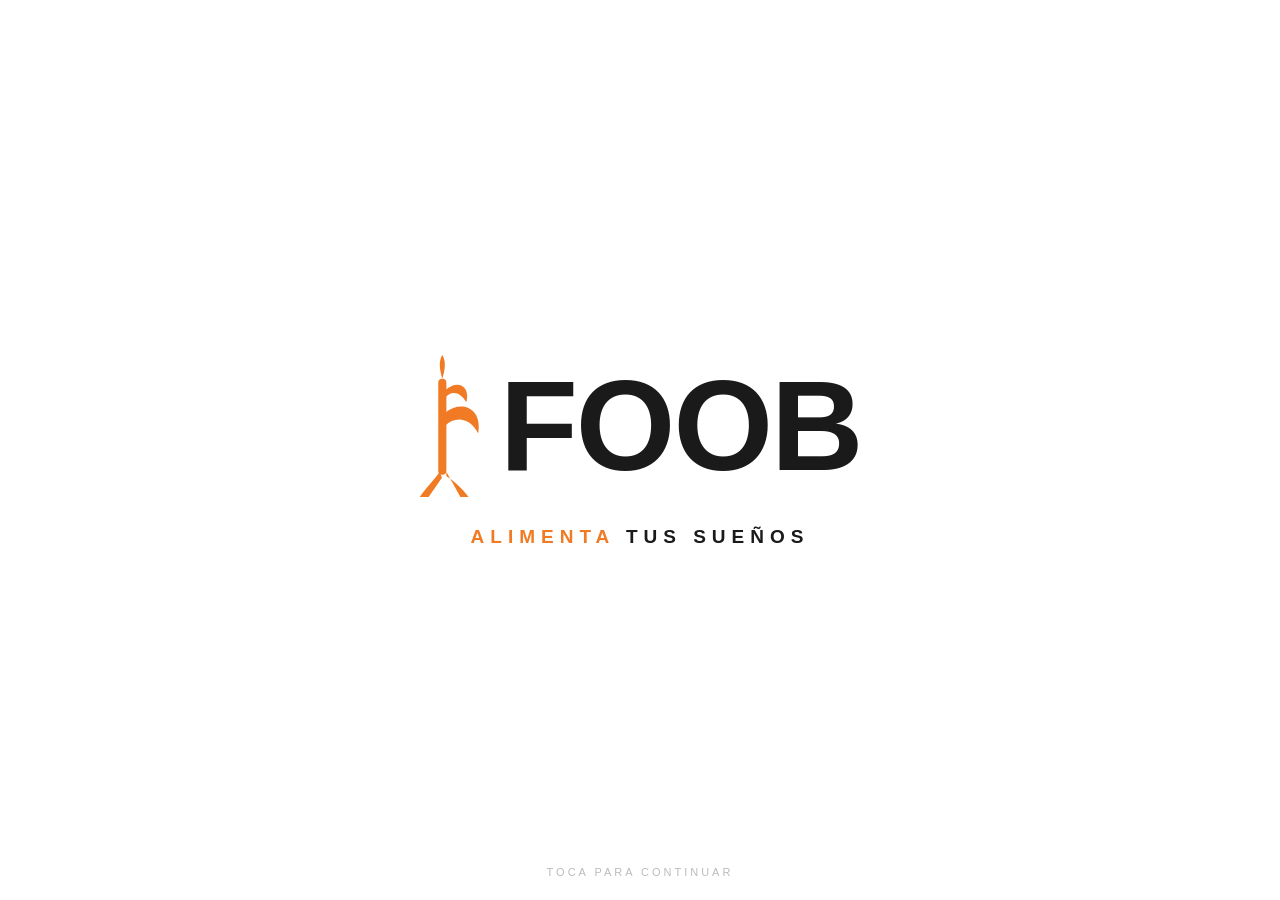
<file: index.html>
<!DOCTYPE html>
<html lang="es">
<head>
<meta charset="UTF-8"/>
<meta name="viewport" content="width=device-width,initial-scale=1"/>
<title>Fábrica de Arepas Boyacenses - Herramientas de Inocuidad</title>
<style>
*{margin:0;padding:0;box-sizing:border-box}
html,body{width:100%;height:100%;background:#06090e;font-family:sans-serif;overflow:hidden;display:flex;align-items:center;justify-content:center}

/* ── FOOB COVER ── */
#cover{position:fixed;inset:0;z-index:300;background:#fff;display:flex;flex-direction:column;align-items:center;justify-content:center;cursor:pointer;transition:opacity 0.9s}
#cover.hide{opacity:0;pointer-events:none}
#cover-inner{display:flex;flex-direction:column;align-items:center;gap:clamp(10px,3vh,26px);padding:0 24px}
#cover-logo-row{display:flex;flex-direction:row;align-items:center;justify-content:center;gap:clamp(4px,1.5vw,16px)}
#cover-plant{height:clamp(88px,24vw,148px);width:auto;flex-shrink:0}
#cover-foob{font-size:clamp(62px,20vw,128px);font-weight:900;color:#1a1a1a;font-family:Arial,Helvetica,sans-serif;letter-spacing:-2px;line-height:1}
#cover-tagline{font-size:clamp(12px,3.6vw,19px);font-weight:700;letter-spacing:clamp(2px,0.8vw,6px);font-family:Arial,Helvetica,sans-serif;text-transform:uppercase;text-align:center}
#cover-skip{position:absolute;bottom:22px;font-size:11px;color:#bbb;letter-spacing:3px;text-transform:uppercase;font-family:sans-serif;animation:coverBlink 2s ease infinite}
@keyframes coverBlink{0%,100%{opacity:0.4}50%{opacity:1}}

/* ── EL MARRANERO SPLASH ── */
#splash{position:fixed;inset:0;z-index:100;background:#06090e;display:flex;flex-direction:column;align-items:center;justify-content:center;transition:opacity 0.8s;padding:0 16px}
#splash.hide{opacity:0;pointer-events:none}
.pig{font-size:clamp(40px,12vw,64px);margin-bottom:8px;letter-spacing:8px}
.title{font-size:clamp(30px,9vw,58px);color:#fff;font-weight:900;letter-spacing:clamp(1px,1vw,4px);text-shadow:0 0 40px rgba(232,184,48,0.85);text-align:center}
.title b{color:#e8b830}
.sub{font-size:clamp(12px,3.5vw,15px);color:#f8c8a0;font-style:italic;margin-top:8px;text-align:center}
.tag{font-size:clamp(9px,2.5vw,12px);color:#3a8a6a;font-weight:700;letter-spacing:2px;margin-top:16px;text-transform:uppercase;text-align:center}
.bwrap{width:min(240px,72%);height:6px;background:rgba(255,255,255,0.1);border-radius:4px;margin-top:28px;overflow:hidden}
.bbar{height:100%;background:#c0392b;border-radius:4px;animation:lb 3s ease forwards}
@keyframes lb{from{width:0}to{width:100%}}
.hint{margin-top:16px;font-size:clamp(11px,3vw,13px);color:rgba(255,255,255,0.3);text-align:center}
@media(orientation:portrait){
  #splash{justify-content:space-evenly;padding:clamp(24px,6vh,50px) 16px}
  .pig{font-size:clamp(52px,15vw,80px);letter-spacing:14px;margin-bottom:0}
  .title{font-size:clamp(40px,13vw,66px)}
  .sub{font-size:clamp(14px,4vw,18px);margin-top:10px}
  .tag{font-size:clamp(10px,2.8vw,14px);margin-top:0;padding:0 10px;line-height:1.5}
  .bwrap{margin-top:0;width:min(280px,78%);height:8px}
  .hint{margin-top:0;font-size:clamp(12px,3.2vw,15px)}
}

/* ── MENÚ ── */
#menu{position:fixed;inset:0;z-index:90;display:none;flex-direction:column;align-items:center;justify-content:flex-start;background:radial-gradient(ellipse at center,#0e1a12,#06090e);overflow-y:auto;padding-top:16px}
#menu.show{display:flex}
.mh{text-align:center;margin-bottom:20px;padding-top:8px}
.ml{font-size:clamp(26px,8vw,44px);color:#fff;font-weight:900;text-shadow:0 0 30px rgba(232,184,48,0.65);letter-spacing:clamp(0px,0.5vw,0px)}
.ml b{color:#e8b830}
.ms{font-size:clamp(12px,3.5vw,14px);color:#f8c8a0;font-style:italic;margin-top:4px}
.mp{font-size:clamp(9px,2.5vw,11px);color:#3a8a6a;font-weight:700;letter-spacing:2px;margin-top:6px;text-transform:uppercase}
.cards{display:flex;flex-direction:column;gap:10px;max-width:580px;width:95%;padding-bottom:20px}
.card{display:flex;align-items:center;gap:14px;padding:13px 16px;border-radius:12px;border:1.5px solid;cursor:pointer;position:relative;overflow:hidden;transition:transform 0.15s,box-shadow 0.2s}
.card:hover{transform:translateY(-2px)}
.g1{background:rgba(39,174,96,0.08);border-color:#27ae60}
.g2{background:rgba(230,126,34,0.08);border-color:#e67e22}
.g3{background:rgba(52,152,219,0.08);border-color:#3498db}
.g4{background:rgba(231,76,60,0.08);border-color:#e74c3c}
.off{background:rgba(255,255,255,0.02);border-color:rgba(255,255,255,0.1);cursor:default}
.g1:hover{background:rgba(39,174,96,0.2);box-shadow:0 0 22px rgba(39,174,96,0.3)}
.g2:hover{background:rgba(230,126,34,0.2);box-shadow:0 0 22px rgba(230,126,34,0.3)}
.g3:hover{background:rgba(52,152,219,0.2);box-shadow:0 0 22px rgba(52,152,219,0.3)}
.g4:hover{background:rgba(231,76,60,0.2);box-shadow:0 0 22px rgba(231,76,60,0.3)}
.ic{width:50px;height:50px;border-radius:10px;display:flex;align-items:center;justify-content:center;font-size:24px;flex-shrink:0}
.g1 .ic{background:rgba(39,174,96,0.25)}.g2 .ic{background:rgba(230,126,34,0.25)}
.g3 .ic{background:rgba(52,152,219,0.25)}.g4 .ic{background:rgba(231,76,60,0.25)}
.off .ic{background:rgba(255,255,255,0.05)}
.ci{flex:1}
.ct{font-size:16px;color:#fff;font-weight:800}
.cd{font-size:12px;color:#7f8c8d;margin-top:3px}
.cm{font-size:11px;font-weight:700;margin-top:4px}
.g1 .cm{color:#27ae60}.g2 .cm{color:#e67e22}.g3 .cm{color:#3498db}.g4 .cm{color:#e74c3c}.off .cm{color:#4a5a6a}
.bge{position:absolute;top:10px;right:12px;font-size:10px;font-weight:700;padding:3px 8px;border-radius:20px}
.g1 .bge{background:#27ae60;color:#fff}.g2 .bge{background:#e67e22;color:#fff}
.g3 .bge{background:#3498db;color:#fff}.g4 .bge{background:#e74c3c;color:#fff}
.off .bge{background:rgba(127,140,141,0.3);color:#7f8c8d}
.cb{padding:8px 15px;border-radius:8px;font-size:13px;font-weight:800;border:none;cursor:pointer;flex-shrink:0}
.g1 .cb{background:#27ae60;color:#fff}.g2 .cb{background:#e67e22;color:#fff}
.g3 .cb{background:#3498db;color:#fff}.g4 .cb{background:#e74c3c;color:#fff}
.mf{margin-top:16px;margin-bottom:8px;font-size:11px;color:rgba(255,255,255,0.15);letter-spacing:1px;text-transform:uppercase}
#ov{position:fixed;inset:0;z-index:200;background:#06090e;display:none;flex-direction:column}
#ov.show{display:flex}
#tb{height:36px;background:rgba(0,0,0,0.88);border-bottom:1px solid rgba(255,255,255,0.08);display:flex;align-items:center;padding:0 14px;gap:12px;flex-shrink:0}
#bb{background:none;border:1px solid rgba(255,255,255,0.2);color:rgba(255,255,255,0.7);padding:4px 12px;border-radius:6px;cursor:pointer;font-size:12px;font-weight:700}
#bb:hover{background:rgba(255,255,255,0.1);color:#fff}
#gn{font-size:13px;color:rgba(255,255,255,0.45)}
#dot{width:8px;height:8px;border-radius:50%;background:#2ecc71;box-shadow:0 0 8px #2ecc71;animation:bk 1.5s ease infinite}
@keyframes bk{0%,100%{opacity:1}50%{opacity:0.3}}
#fw{flex:1;display:flex;align-items:center;justify-content:center;overflow:hidden;background:#06090e}
#fr{border:none;width:100%;height:100%}
#log{position:fixed;bottom:0;left:0;right:0;z-index:9999;background:rgba(0,0,0,0.92);color:#0f0;font:11px monospace;padding:6px 10px;max-height:80px;overflow-y:auto;display:none}
</style>
</head>
<body>
<div id="cover">
  <div id="cover-inner">
    <div id="cover-logo-row">
      <!-- FOOB plant SVG — plant sprout icon matching brand -->
      <svg id="cover-plant" viewBox="0 0 88 200" xmlns="http://www.w3.org/2000/svg">
        <!-- Main vertical stem -->
        <rect x="26" y="36" width="11" height="130" rx="5.5" fill="#f07b24"/>
        <!-- Top pointed bud -->
        <path d="M31.5,36 C28,24 26,13 31.5,4 C37,13 35,24 31.5,36Z" fill="#f07b24"/>
        <!-- Small upper leaf/bud to the right -->
        <path d="M35,52 C52,36 70,46 64,68 C56,54 44,51 35,62Z" fill="#f07b24"/>
        <!-- Main large right leaf -->
        <path d="M35,82 C60,63 86,78 80,110 C70,90 50,85 35,100Z" fill="#f07b24"/>
        <!-- Left root leg -->
        <path d="M28,162 C20,174 10,183 1,196 L13,196 L31,170Z" fill="#f07b24"/>
        <!-- Right root leg -->
        <path d="M37,162 L56,196 L67,196 C58,184 47,174 37,168Z" fill="#f07b24"/>
      </svg>
      <div id="cover-foob">FOOB</div>
    </div>
    <div id="cover-tagline">
      <span style="color:#f07b24">ALIMENTA</span>&nbsp;<span style="color:#1a1a1a">TUS SUE&#xD1;OS</span>
    </div>
  </div>
  <div id="cover-skip">Toca para continuar</div>
</div>

<div id="splash">
  <div class="pig">
    <!-- Arepa boyacense izquierda -->
    <svg width="78" height="78" viewBox="0 0 64 64" style="display:inline-block;margin:0 12px;filter:drop-shadow(0 4px 12px rgba(232,184,48,0.45))">
      <circle cx="32" cy="32" r="30" fill="#9a6208"/>
      <circle cx="32" cy="32" r="27" fill="#d4970e"/>
      <circle cx="32" cy="32" r="23" fill="#e8b830"/>
      <circle cx="32" cy="32" r="18" fill="#f0cc50"/>
      <ellipse cx="24" cy="21" rx="10" ry="7" fill="#faeaa0" opacity="0.62"/>
      <circle cx="38" cy="38" r="2.8" fill="#b8880a" opacity="0.50"/>
      <circle cx="25" cy="41" r="2.2" fill="#b8880a" opacity="0.42"/>
      <circle cx="41" cy="25" r="2.0" fill="#b8880a" opacity="0.42"/>
      <circle cx="34" cy="46" r="1.6" fill="#9a6208" opacity="0.38"/>
      <circle cx="20" cy="35" r="1.5" fill="#b8880a" opacity="0.35"/>
    </svg>
    <!-- Arepa boyacense derecha -->
    <svg width="78" height="78" viewBox="0 0 64 64" style="display:inline-block;margin:0 12px;filter:drop-shadow(0 4px 12px rgba(232,184,48,0.45))">
      <circle cx="32" cy="32" r="30" fill="#9a6208"/>
      <circle cx="32" cy="32" r="27" fill="#d4970e"/>
      <circle cx="32" cy="32" r="23" fill="#e8b830"/>
      <circle cx="32" cy="32" r="18" fill="#f0cc50"/>
      <ellipse cx="24" cy="21" rx="10" ry="7" fill="#faeaa0" opacity="0.62"/>
      <circle cx="38" cy="38" r="2.8" fill="#b8880a" opacity="0.50"/>
      <circle cx="25" cy="41" r="2.2" fill="#b8880a" opacity="0.42"/>
      <circle cx="41" cy="25" r="2.0" fill="#b8880a" opacity="0.42"/>
      <circle cx="34" cy="46" r="1.6" fill="#9a6208" opacity="0.38"/>
      <circle cx="20" cy="35" r="1.5" fill="#b8880a" opacity="0.35"/>
    </svg>
  </div>
  <div class="title">FÁBRICA DE <b>AREPAS BOYACENSES</b></div>
  <div class="sub">Productora de Masa para Arepas Boyacenses</div>
  <div class="tag">Herramientas Interactivas de Inocuidad Alimentaria</div>
  <div class="bwrap"><div class="bbar"></div></div>
  <div class="hint">Haz clic o pulsa cualquier tecla para continuar</div>
</div>
<div id="menu">
  <div class="mh">
    <div class="ml">FÁBRICA DE <b>AREPAS BOYACENSES</b></div>
    <div class="ms">Productora de Masa para Arepas Boyacenses</div>
    <div class="mp">Selecciona un modulo de aprendizaje</div>
  </div>
  <div class="cards">
    <div class="card g1" id="c1">
      <div class="ic">&#x1F50D;</div>
      <div class="ci">
        <div class="ct">Modulo 1 - Inspector Sanitario 2D</div>
        <div class="cd">Identifica y clasifica los peligros biologicos, fisicos y quimicos</div>
        <div class="cm">12 peligros &middot; 90 segundos &middot; 3 categorias</div>
      </div>
      <button class="cb">JUGAR</button>
      <span class="bge">DISPONIBLE</span>
    </div>
    <div class="card g2" id="c2">
      <div class="ic">&#x1F32D;</div>
      <div class="ci">
        <div class="ct">Modulo 2 - Ruta del Chorizo</div>
        <div class="cd">Recorre las 12 etapas y aplica las BPM para evitar una ETA</div>
        <div class="cm">12 etapas &middot; 120s &middot; Flujo completo &middot; &#xA1;Cuidado con la bacteria!</div>
      </div>
      <button class="cb">JUGAR</button>
      <span class="bge">DISPONIBLE</span>
    </div>
    <div class="card g3" id="c3">
      <div class="ic">&#x1F9D1;&#x200D;&#x1F373;</div>
      <div class="ci">
        <div class="ct">Modulo 3 - Listos para Producir: Equipate Bien!</div>
        <div class="cd">Viste al manipulador con el EPP correcto arrastrando cada elemento</div>
        <div class="cm">7 elementos EPP &middot; 50 segundos &middot; Drag &amp; Drop</div>
      </div>
      <button class="cb">JUGAR</button>
      <span class="bge">DISPONIBLE</span>
    </div>
    <div class="card g4" id="c4">
      <div class="ic">&#x1F575;&#xFE0F;</div>
      <div class="ci">
        <div class="ct">Modulo 4 - Caza de Malos Habitos</div>
        <div class="cd">Encuentra las 20 malas practicas escondidas en la escena de la planta</div>
        <div class="cm">20 malas practicas &middot; 60 segundos &middot; Haz clic para identificar</div>
      </div>
      <button class="cb">JUGAR</button>
      <span class="bge">DISPONIBLE</span>
    </div>
    <div class="card g1" id="c5">
      <div class="ic">&#x1F590;&#xFE0F;</div>
      <div class="ci">
        <div class="ct">Modulo 5 - Manos Seguras: El Reto del Lavado Perfecto</div>
        <div class="cd">Ordena correctamente los pasos de lavado y desinfeccion de manos</div>
        <div class="cm">11 pasos limpieza &middot; 8 pasos desinfeccion &middot; 3 minutos &middot; Drag &amp; Drop</div>
      </div>
      <button class="cb">JUGAR</button>
      <span class="bge">DISPONIBLE</span>
    </div>
  </div>
  <div class="mf">El Marranero &middot; Inocuidad Alimentaria &middot; v3.0</div>
</div>
<div id="ov">
  <div id="tb">
    <button id="bb">&#x2190; Volver al Menu</button>
    <div id="dot"></div>
    <span id="gn">Cargando...</span>
  </div>
  <div id="fw">
    <iframe id="fr" sandbox="allow-scripts allow-same-origin"></iframe>
  </div>
</div>
<div id="log"></div>
<script>
var logEl=document.getElementById("log");
function lg(m,c){var d=document.createElement("div");d.style.color=c||"#0f0";d.textContent="["+new Date().toISOString().substr(14,5)+"] "+m;logEl.appendChild(d);logEl.scrollTop=logEl.scrollHeight;console.log(m);}
var covEl=document.getElementById("cover");
var splEl=document.getElementById("splash");
var menEl=document.getElementById("menu");
var ovEl=document.getElementById("ov");
var frEl=document.getElementById("fr");
var gnEl=document.getElementById("gn");
lg("Refs OK");

var G1B64="[base64]/[base64]/[base64]/[base64]/[base64]/ICcjZjFjNDBmJyA6ICcjMmE3YTVhJzsKICBjdHguZm9udCA9IG5lYXJieUhhemFyZCA/[base64]/[base64]/[base64]/[base64]/[base64]/[base64]/J3JnYmEoNTgsMTAsMTAsMC44OCknOidyZ2JhKDcsNyw3LDAuODUpJzsKICAgICAgY3R4LmZpbGwoKTsKICAgICAgY3R4LmZpbGxTdHlsZT0gd2FzSWQ/[base64]/[base64]";
var G2B64="[base64]/[base64]/[base64]/UXXDqSBwcsOhY3RpY2EgZGVsIHBlcnNvbmFsIGVzIGZ1bmRhbWVudGFsIGVuIGVzdGEgZXRhcGE/[base64]/[base64]/JywgY29sb3I6JyMyN2FlNjAnLCBkYXJrOicjMWE3YTQyJywKICAgIHJpZXNnbzonQ3JlY2ltaWVudG8gbWljcm9iaWFubycsCiAgICBwcmVndW50YXM6WwogICAgICB7CiAgICAgICAgdGV4dG86J8K/UXXDqSBjYXJhY3RlcsOtc3RpY2EgZGViZW4gdGVuZXIgbGFzIGVzcGVjaWFzIHV0aWxpemFkYXM/[base64]/[base64]/[base64]/UG9yIHF1w6kgZXMgaW1wb3J0YW50ZSBlbGltaW5hciBlbCBhaXJlIGFsIGVtYnV0aXI/[base64]/[base64]/[base64]/RW4gcXXDqSBjb25kaWNpb25lcyBkZWJlIHJlYWxpemFyc2UgZWwgcmVwb3NvIG8gbWFkdXJhY2nDs24/[base64]/[base64]/UXXDqSBjb25kaWNpw7NuIGRlYmUgZXZpdGFyc2UgZHVyYW50ZSBlbCBlbmZyaWFtaWVudG8/[base64]/UXXDqSBpbmZvcm1hY2nDs24gbcOtbmltYSBkZWJlIGluY2x1aXIgZWwgcm90dWxhZG8gZGVsIGVtcGFxdWU/[base64]/[base64]/[base64]/CfmponLCBjb2xvcjonI2MwMzkyYicsIGRhcms6JyM3YjI0MWMnLAogICAgcmllc2dvOidEZXRlcmlvcm8geSBjb250YW1pbmFjacOzbicsCiAgICBwcmVndW50YXM6WwogICAgICB7CiAgICAgICAgdGV4dG86J8K/[base64]/[base64]/[base64]/Nzo1LCAwLCBNYXRoLlBJKjIpOwogICAgY3R4LmZpbGxTdHlsZSA9IGRvbmU/[base64]/[base64]/[base64]/[base64]/[base64]/[base64]/JyMyZWNjNzFiYic6aXNTZWw/[base64]/[base64]/CflKonLCfimpnvuI8nLCfwn4y/Jywn8J+MrScsJ/CfqqInLCfij7HvuI8nLCfwn4yh77iPJywn8J+TpicsJ/[base64]/[base64]/[base64]/[base64]";
lg("B64: G1="+Math.round(G1B64.length/1024)+"kb G2="+Math.round(G2B64.length/1024)+"kb","#ff0");
function dec(b64){try{var bin=atob(b64);var bytes=new Uint8Array(bin.length);for(var i=0;i<bin.length;i++) bytes[i]=bin.charCodeAt(i);return new TextDecoder("utf-8").decode(bytes);}catch(e){lg("dec ERR:"+e.message,"#f00");return null;}}
var g1html=null,g2html=null;
try{g1html=dec(G1B64);lg("G1 OK "+g1html.length,"#0f0");}catch(e){lg("G1 ERR:"+e.message,"#f00");}
try{g2html=dec(G2B64);lg("G2 OK "+g2html.length,"#0f0");}catch(e){lg("G2 ERR:"+e.message,"#f00");}
var done=false,splashStarted=false;
function showMenu(){if(done)return;done=true;splEl.classList.add("hide");setTimeout(function(){splEl.style.display="none";menEl.classList.add("show");lg("Menu OK","#0ff");},800);}
function showSplash(){if(splashStarted)return;splashStarted=true;covEl.classList.add("hide");setTimeout(function(){covEl.style.display="none";},900);setTimeout(showMenu,4200);splEl.addEventListener("click",showMenu);}
var coverTimer=setTimeout(showSplash,2800);
covEl.addEventListener("click",function(){clearTimeout(coverTimer);showSplash();});
document.addEventListener("keydown",function(e){if(!splashStarted){clearTimeout(coverTimer);showSplash();}else if(!done){showMenu();}if(e.key==="Escape")exitGame();});
function launch(html,label){
  if(!html){lg("ERR html null","#f00");alert("Error cargando juego");return;}
  try{
    var blob=new Blob([html],{type:"text/html;charset=utf-8"});
    var url=URL.createObjectURL(blob);
    if(frEl._url){URL.revokeObjectURL(frEl._url);}
    frEl._url=url;
    gnEl.textContent=label;
    frEl.src=url;
    menEl.classList.remove("show");
    ovEl.classList.add("show");
    lg("Launched: "+label,"#0f0");
  }catch(e){lg("launch ERR:"+e.message,"#f00");alert("Error: "+e.message);}
}
function launchFile(path,label){
  if(frEl._url){URL.revokeObjectURL(frEl._url);frEl._url=null;}
  gnEl.textContent=label;
  frEl.src=path;
  menEl.classList.remove("show");
  ovEl.classList.add("show");
  lg("Launched: "+label,"#0f0");
}
frEl.addEventListener("load",function(){lg("iframe LOAD","#0ff");});
function exitGame(){
  ovEl.classList.remove("show");
  frEl.src="about:blank";
  if(frEl._url){URL.revokeObjectURL(frEl._url);frEl._url=null;}
  menEl.classList.add("show");
  lg("exitGame");
}
document.getElementById("c1").addEventListener("click",function(){launch(g1html,"Modulo 1 - Inspector Sanitario 2D");});
document.getElementById("c2").addEventListener("click",function(){launch(g2html,"Modulo 2 - Ruta del Chorizo");});
document.getElementById("c3").addEventListener("click",function(){launchFile("juego3.html","Modulo 3 - Listos para Producir");});
document.getElementById("c4").addEventListener("click",function(){launchFile("juego4.html","Modulo 4 - Caza de Malos Habitos");});
document.getElementById("c5").addEventListener("click",function(){launchFile("juego5.html","Modulo 5 - Manos Seguras");});
document.getElementById("bb").addEventListener("click",exitGame);
lg("Script listo","#0f0");
</script>
</body>
</html>
</file>
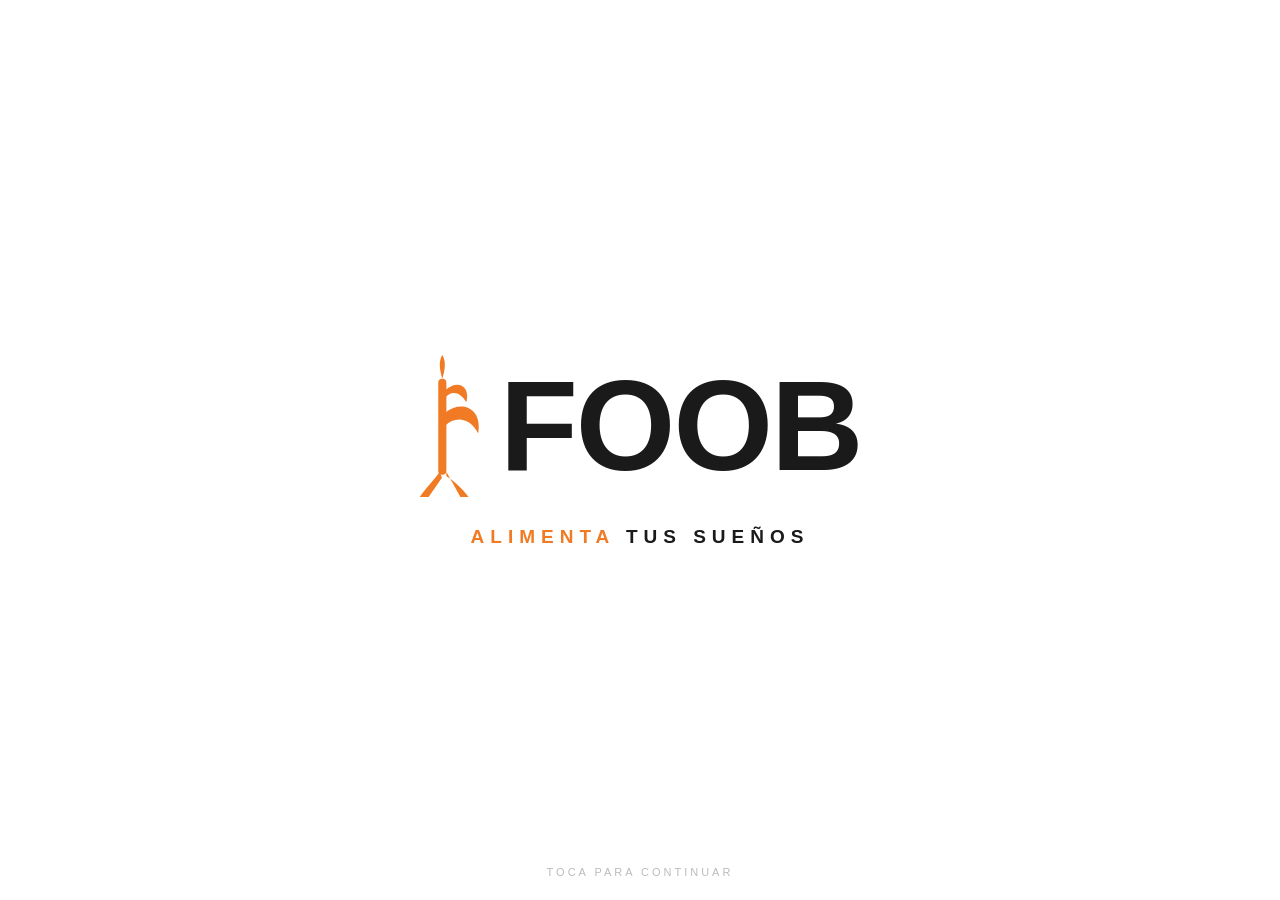
<file: Fabrica de arepas.html>
<!DOCTYPE html>
<html lang="es">
<head>
<meta charset="UTF-8"/>
<meta name="viewport" content="width=device-width,initial-scale=1"/>
<title>Fábrica de Arepas Boyacenses - Herramientas de Inocuidad</title>
<style>
*{margin:0;padding:0;box-sizing:border-box}
html,body{width:100%;height:100%;background:#06090e;font-family:sans-serif;overflow:hidden;display:flex;align-items:center;justify-content:center}

/* ── FOOB COVER ── */
#cover{position:fixed;inset:0;z-index:300;background:#fff;display:flex;flex-direction:column;align-items:center;justify-content:center;cursor:pointer;transition:opacity 0.9s}
#cover.hide{opacity:0;pointer-events:none}
#cover-inner{display:flex;flex-direction:column;align-items:center;gap:clamp(10px,3vh,26px);padding:0 24px}
#cover-logo-row{display:flex;flex-direction:row;align-items:center;justify-content:center;gap:clamp(4px,1.5vw,16px)}
#cover-plant{height:clamp(88px,24vw,148px);width:auto;flex-shrink:0}
#cover-foob{font-size:clamp(62px,20vw,128px);font-weight:900;color:#1a1a1a;font-family:Arial,Helvetica,sans-serif;letter-spacing:-2px;line-height:1}
#cover-tagline{font-size:clamp(12px,3.6vw,19px);font-weight:700;letter-spacing:clamp(2px,0.8vw,6px);font-family:Arial,Helvetica,sans-serif;text-transform:uppercase;text-align:center}
#cover-skip{position:absolute;bottom:22px;font-size:11px;color:#bbb;letter-spacing:3px;text-transform:uppercase;font-family:sans-serif;animation:coverBlink 2s ease infinite}
@keyframes coverBlink{0%,100%{opacity:0.4}50%{opacity:1}}

/* ── EL MARRANERO SPLASH ── */
#splash{position:fixed;inset:0;z-index:100;background:#06090e;display:flex;flex-direction:column;align-items:center;justify-content:center;transition:opacity 0.8s;padding:0 16px}
#splash.hide{opacity:0;pointer-events:none}
.pig{font-size:clamp(40px,12vw,64px);margin-bottom:8px;letter-spacing:8px}
.title{font-size:clamp(30px,9vw,58px);color:#fff;font-weight:900;letter-spacing:clamp(1px,1vw,4px);text-shadow:0 0 40px rgba(232,184,48,0.85);text-align:center}
.title b{color:#e8b830}
.sub{font-size:clamp(12px,3.5vw,15px);color:#f8c8a0;font-style:italic;margin-top:8px;text-align:center}
.tag{font-size:clamp(9px,2.5vw,12px);color:#3a8a6a;font-weight:700;letter-spacing:2px;margin-top:16px;text-transform:uppercase;text-align:center}
.bwrap{width:min(240px,72%);height:6px;background:rgba(255,255,255,0.1);border-radius:4px;margin-top:28px;overflow:hidden}
.bbar{height:100%;background:#c0392b;border-radius:4px;animation:lb 3s ease forwards}
@keyframes lb{from{width:0}to{width:100%}}
.hint{margin-top:16px;font-size:clamp(11px,3vw,13px);color:rgba(255,255,255,0.3);text-align:center}
@media(orientation:portrait){
  #splash{justify-content:space-evenly;padding:clamp(24px,6vh,50px) 16px}
  .pig{font-size:clamp(52px,15vw,80px);letter-spacing:14px;margin-bottom:0}
  .title{font-size:clamp(40px,13vw,66px)}
  .sub{font-size:clamp(14px,4vw,18px);margin-top:10px}
  .tag{font-size:clamp(10px,2.8vw,14px);margin-top:0;padding:0 10px;line-height:1.5}
  .bwrap{margin-top:0;width:min(280px,78%);height:8px}
  .hint{margin-top:0;font-size:clamp(12px,3.2vw,15px)}
}

/* ── MENÚ ── */
#menu{position:fixed;inset:0;z-index:90;display:none;flex-direction:column;align-items:center;justify-content:flex-start;background:radial-gradient(ellipse at center,#0e1a12,#06090e);overflow-y:auto;padding-top:16px}
#menu.show{display:flex}
.mh{text-align:center;margin-bottom:20px;padding-top:8px}
.ml{font-size:clamp(26px,8vw,44px);color:#fff;font-weight:900;text-shadow:0 0 30px rgba(232,184,48,0.65);letter-spacing:clamp(0px,0.5vw,0px)}
.ml b{color:#e8b830}
.ms{font-size:clamp(12px,3.5vw,14px);color:#f8c8a0;font-style:italic;margin-top:4px}
.mp{font-size:clamp(9px,2.5vw,11px);color:#3a8a6a;font-weight:700;letter-spacing:2px;margin-top:6px;text-transform:uppercase}
.cards{display:flex;flex-direction:column;gap:10px;max-width:580px;width:95%;padding-bottom:20px}
.card{display:flex;align-items:center;gap:14px;padding:13px 16px;border-radius:12px;border:1.5px solid;cursor:pointer;position:relative;overflow:hidden;transition:transform 0.15s,box-shadow 0.2s}
.card:hover{transform:translateY(-2px)}
.g1{background:rgba(39,174,96,0.08);border-color:#27ae60}
.g2{background:rgba(230,126,34,0.08);border-color:#e67e22}
.g3{background:rgba(52,152,219,0.08);border-color:#3498db}
.g4{background:rgba(231,76,60,0.08);border-color:#e74c3c}
.off{background:rgba(255,255,255,0.02);border-color:rgba(255,255,255,0.1);cursor:default}
.g1:hover{background:rgba(39,174,96,0.2);box-shadow:0 0 22px rgba(39,174,96,0.3)}
.g2:hover{background:rgba(230,126,34,0.2);box-shadow:0 0 22px rgba(230,126,34,0.3)}
.g3:hover{background:rgba(52,152,219,0.2);box-shadow:0 0 22px rgba(52,152,219,0.3)}
.g4:hover{background:rgba(231,76,60,0.2);box-shadow:0 0 22px rgba(231,76,60,0.3)}
.ic{width:50px;height:50px;border-radius:10px;display:flex;align-items:center;justify-content:center;font-size:24px;flex-shrink:0}
.g1 .ic{background:rgba(39,174,96,0.25)}.g2 .ic{background:rgba(230,126,34,0.25)}
.g3 .ic{background:rgba(52,152,219,0.25)}.g4 .ic{background:rgba(231,76,60,0.25)}
.off .ic{background:rgba(255,255,255,0.05)}
.ci{flex:1}
.ct{font-size:16px;color:#fff;font-weight:800}
.cd{font-size:12px;color:#7f8c8d;margin-top:3px}
.cm{font-size:11px;font-weight:700;margin-top:4px}
.g1 .cm{color:#27ae60}.g2 .cm{color:#e67e22}.g3 .cm{color:#3498db}.g4 .cm{color:#e74c3c}.off .cm{color:#4a5a6a}
.bge{position:absolute;top:10px;right:12px;font-size:10px;font-weight:700;padding:3px 8px;border-radius:20px}
.g1 .bge{background:#27ae60;color:#fff}.g2 .bge{background:#e67e22;color:#fff}
.g3 .bge{background:#3498db;color:#fff}.g4 .bge{background:#e74c3c;color:#fff}
.off .bge{background:rgba(127,140,141,0.3);color:#7f8c8d}
.cb{padding:8px 15px;border-radius:8px;font-size:13px;font-weight:800;border:none;cursor:pointer;flex-shrink:0}
.g1 .cb{background:#27ae60;color:#fff}.g2 .cb{background:#e67e22;color:#fff}
.g3 .cb{background:#3498db;color:#fff}.g4 .cb{background:#e74c3c;color:#fff}
.mf{margin-top:16px;margin-bottom:8px;font-size:11px;color:rgba(255,255,255,0.15);letter-spacing:1px;text-transform:uppercase}
#ov{position:fixed;inset:0;z-index:200;background:#06090e;display:none;flex-direction:column}
#ov.show{display:flex}
#tb{height:36px;background:rgba(0,0,0,0.88);border-bottom:1px solid rgba(255,255,255,0.08);display:flex;align-items:center;padding:0 14px;gap:12px;flex-shrink:0}
#bb{background:none;border:1px solid rgba(255,255,255,0.2);color:rgba(255,255,255,0.7);padding:4px 12px;border-radius:6px;cursor:pointer;font-size:12px;font-weight:700}
#bb:hover{background:rgba(255,255,255,0.1);color:#fff}
#gn{font-size:13px;color:rgba(255,255,255,0.45)}
#dot{width:8px;height:8px;border-radius:50%;background:#2ecc71;box-shadow:0 0 8px #2ecc71;animation:bk 1.5s ease infinite}
@keyframes bk{0%,100%{opacity:1}50%{opacity:0.3}}
#fw{flex:1;display:flex;align-items:center;justify-content:center;overflow:hidden;background:#06090e}
#fr{border:none;width:100%;height:100%}
#log{position:fixed;bottom:0;left:0;right:0;z-index:9999;background:rgba(0,0,0,0.92);color:#0f0;font:11px monospace;padding:6px 10px;max-height:80px;overflow-y:auto;display:none}
</style>
</head>
<body>
<div id="cover">
  <div id="cover-inner">
    <div id="cover-logo-row">
      <!-- FOOB plant SVG — plant sprout icon matching brand -->
      <svg id="cover-plant" viewBox="0 0 88 200" xmlns="http://www.w3.org/2000/svg">
        <!-- Main vertical stem -->
        <rect x="26" y="36" width="11" height="130" rx="5.5" fill="#f07b24"/>
        <!-- Top pointed bud -->
        <path d="M31.5,36 C28,24 26,13 31.5,4 C37,13 35,24 31.5,36Z" fill="#f07b24"/>
        <!-- Small upper leaf/bud to the right -->
        <path d="M35,52 C52,36 70,46 64,68 C56,54 44,51 35,62Z" fill="#f07b24"/>
        <!-- Main large right leaf -->
        <path d="M35,82 C60,63 86,78 80,110 C70,90 50,85 35,100Z" fill="#f07b24"/>
        <!-- Left root leg -->
        <path d="M28,162 C20,174 10,183 1,196 L13,196 L31,170Z" fill="#f07b24"/>
        <!-- Right root leg -->
        <path d="M37,162 L56,196 L67,196 C58,184 47,174 37,168Z" fill="#f07b24"/>
      </svg>
      <div id="cover-foob">FOOB</div>
    </div>
    <div id="cover-tagline">
      <span style="color:#f07b24">ALIMENTA</span>&nbsp;<span style="color:#1a1a1a">TUS SUE&#xD1;OS</span>
    </div>
  </div>
  <div id="cover-skip">Toca para continuar</div>
</div>

<div id="splash">
  <div class="pig">
    <!-- Arepa boyacense izquierda -->
    <svg width="78" height="78" viewBox="0 0 64 64" style="display:inline-block;margin:0 12px;filter:drop-shadow(0 4px 12px rgba(232,184,48,0.45))">
      <circle cx="32" cy="32" r="30" fill="#9a6208"/>
      <circle cx="32" cy="32" r="27" fill="#d4970e"/>
      <circle cx="32" cy="32" r="23" fill="#e8b830"/>
      <circle cx="32" cy="32" r="18" fill="#f0cc50"/>
      <ellipse cx="24" cy="21" rx="10" ry="7" fill="#faeaa0" opacity="0.62"/>
      <circle cx="38" cy="38" r="2.8" fill="#b8880a" opacity="0.50"/>
      <circle cx="25" cy="41" r="2.2" fill="#b8880a" opacity="0.42"/>
      <circle cx="41" cy="25" r="2.0" fill="#b8880a" opacity="0.42"/>
      <circle cx="34" cy="46" r="1.6" fill="#9a6208" opacity="0.38"/>
      <circle cx="20" cy="35" r="1.5" fill="#b8880a" opacity="0.35"/>
    </svg>
    <!-- Arepa boyacense derecha -->
    <svg width="78" height="78" viewBox="0 0 64 64" style="display:inline-block;margin:0 12px;filter:drop-shadow(0 4px 12px rgba(232,184,48,0.45))">
      <circle cx="32" cy="32" r="30" fill="#9a6208"/>
      <circle cx="32" cy="32" r="27" fill="#d4970e"/>
      <circle cx="32" cy="32" r="23" fill="#e8b830"/>
      <circle cx="32" cy="32" r="18" fill="#f0cc50"/>
      <ellipse cx="24" cy="21" rx="10" ry="7" fill="#faeaa0" opacity="0.62"/>
      <circle cx="38" cy="38" r="2.8" fill="#b8880a" opacity="0.50"/>
      <circle cx="25" cy="41" r="2.2" fill="#b8880a" opacity="0.42"/>
      <circle cx="41" cy="25" r="2.0" fill="#b8880a" opacity="0.42"/>
      <circle cx="34" cy="46" r="1.6" fill="#9a6208" opacity="0.38"/>
      <circle cx="20" cy="35" r="1.5" fill="#b8880a" opacity="0.35"/>
    </svg>
  </div>
  <div class="title">FÁBRICA DE <b>AREPAS BOYACENSES</b></div>
  <div class="sub">Productora de Masa para Arepas Boyacenses</div>
  <div class="tag">Herramientas Interactivas de Inocuidad Alimentaria</div>
  <div class="bwrap"><div class="bbar"></div></div>
  <div class="hint">Haz clic o pulsa cualquier tecla para continuar</div>
</div>
<div id="menu">
  <div class="mh">
    <div class="ml">FÁBRICA DE <b>AREPAS BOYACENSES</b></div>
    <div class="ms">Productora de Masa para Arepas Boyacenses</div>
    <div class="mp">Selecciona un modulo de aprendizaje</div>
  </div>
  <div class="cards">
    <div class="card g1" id="c1">
      <div class="ic">&#x1F50D;</div>
      <div class="ci">
        <div class="ct">Modulo 1 - Inspector Sanitario 2D</div>
        <div class="cd">Identifica y clasifica los peligros biologicos, fisicos y quimicos</div>
        <div class="cm">12 peligros &middot; 90 segundos &middot; 3 categorias</div>
      </div>
      <button class="cb">JUGAR</button>
      <span class="bge">DISPONIBLE</span>
    </div>
    <div class="card g2" id="c2">
      <div class="ic">&#x1F32D;</div>
      <div class="ci">
        <div class="ct">Modulo 2 - Ruta del Chorizo</div>
        <div class="cd">Recorre las 12 etapas y aplica las BPM para evitar una ETA</div>
        <div class="cm">12 etapas &middot; 120s &middot; Flujo completo &middot; &#xA1;Cuidado con la bacteria!</div>
      </div>
      <button class="cb">JUGAR</button>
      <span class="bge">DISPONIBLE</span>
    </div>
    <div class="card g3" id="c3">
      <div class="ic">&#x1F9D1;&#x200D;&#x1F373;</div>
      <div class="ci">
        <div class="ct">Modulo 3 - Listos para Producir: Equipate Bien!</div>
        <div class="cd">Viste al manipulador con el EPP correcto arrastrando cada elemento</div>
        <div class="cm">7 elementos EPP &middot; 50 segundos &middot; Drag &amp; Drop</div>
      </div>
      <button class="cb">JUGAR</button>
      <span class="bge">DISPONIBLE</span>
    </div>
    <div class="card g4" id="c4">
      <div class="ic">&#x1F575;&#xFE0F;</div>
      <div class="ci">
        <div class="ct">Modulo 4 - Caza de Malos Habitos</div>
        <div class="cd">Encuentra las 20 malas practicas escondidas en la escena de la planta</div>
        <div class="cm">20 malas practicas &middot; 60 segundos &middot; Haz clic para identificar</div>
      </div>
      <button class="cb">JUGAR</button>
      <span class="bge">DISPONIBLE</span>
    </div>
    <div class="card g1" id="c5">
      <div class="ic">&#x1F590;&#xFE0F;</div>
      <div class="ci">
        <div class="ct">Modulo 5 - Manos Seguras: El Reto del Lavado Perfecto</div>
        <div class="cd">Ordena correctamente los pasos de lavado y desinfeccion de manos</div>
        <div class="cm">11 pasos limpieza &middot; 8 pasos desinfeccion &middot; 3 minutos &middot; Drag &amp; Drop</div>
      </div>
      <button class="cb">JUGAR</button>
      <span class="bge">DISPONIBLE</span>
    </div>
  </div>
  <div class="mf">El Marranero &middot; Inocuidad Alimentaria &middot; v3.0</div>
</div>
<div id="ov">
  <div id="tb">
    <button id="bb">&#x2190; Volver al Menu</button>
    <div id="dot"></div>
    <span id="gn">Cargando...</span>
  </div>
  <div id="fw">
    <iframe id="fr" sandbox="allow-scripts allow-same-origin"></iframe>
  </div>
</div>
<div id="log"></div>
<script>
var logEl=document.getElementById("log");
function lg(m,c){var d=document.createElement("div");d.style.color=c||"#0f0";d.textContent="["+new Date().toISOString().substr(14,5)+"] "+m;logEl.appendChild(d);logEl.scrollTop=logEl.scrollHeight;console.log(m);}
var covEl=document.getElementById("cover");
var splEl=document.getElementById("splash");
var menEl=document.getElementById("menu");
var ovEl=document.getElementById("ov");
var frEl=document.getElementById("fr");
var gnEl=document.getElementById("gn");
lg("Refs OK");

var G1B64="[base64]/[base64]/[base64]/[base64]/[base64]/ICcjZjFjNDBmJyA6ICcjMmE3YTVhJzsKICBjdHguZm9udCA9IG5lYXJieUhhemFyZCA/[base64]/[base64]/[base64]/[base64]/[base64]/[base64]/J3JnYmEoNTgsMTAsMTAsMC44OCknOidyZ2JhKDcsNyw3LDAuODUpJzsKICAgICAgY3R4LmZpbGwoKTsKICAgICAgY3R4LmZpbGxTdHlsZT0gd2FzSWQ/[base64]/[base64]";
var G2B64="[base64]/[base64]/[base64]/UXXDqSBwcsOhY3RpY2EgZGVsIHBlcnNvbmFsIGVzIGZ1bmRhbWVudGFsIGVuIGVzdGEgZXRhcGE/[base64]/[base64]/JywgY29sb3I6JyMyN2FlNjAnLCBkYXJrOicjMWE3YTQyJywKICAgIHJpZXNnbzonQ3JlY2ltaWVudG8gbWljcm9iaWFubycsCiAgICBwcmVndW50YXM6WwogICAgICB7CiAgICAgICAgdGV4dG86J8K/UXXDqSBjYXJhY3RlcsOtc3RpY2EgZGViZW4gdGVuZXIgbGFzIGVzcGVjaWFzIHV0aWxpemFkYXM/[base64]/[base64]/[base64]/UG9yIHF1w6kgZXMgaW1wb3J0YW50ZSBlbGltaW5hciBlbCBhaXJlIGFsIGVtYnV0aXI/[base64]/[base64]/[base64]/RW4gcXXDqSBjb25kaWNpb25lcyBkZWJlIHJlYWxpemFyc2UgZWwgcmVwb3NvIG8gbWFkdXJhY2nDs24/[base64]/[base64]/UXXDqSBjb25kaWNpw7NuIGRlYmUgZXZpdGFyc2UgZHVyYW50ZSBlbCBlbmZyaWFtaWVudG8/[base64]/UXXDqSBpbmZvcm1hY2nDs24gbcOtbmltYSBkZWJlIGluY2x1aXIgZWwgcm90dWxhZG8gZGVsIGVtcGFxdWU/[base64]/[base64]/[base64]/CfmponLCBjb2xvcjonI2MwMzkyYicsIGRhcms6JyM3YjI0MWMnLAogICAgcmllc2dvOidEZXRlcmlvcm8geSBjb250YW1pbmFjacOzbicsCiAgICBwcmVndW50YXM6WwogICAgICB7CiAgICAgICAgdGV4dG86J8K/[base64]/[base64]/[base64]/Nzo1LCAwLCBNYXRoLlBJKjIpOwogICAgY3R4LmZpbGxTdHlsZSA9IGRvbmU/[base64]/[base64]/[base64]/[base64]/[base64]/[base64]/JyMyZWNjNzFiYic6aXNTZWw/[base64]/[base64]/CflKonLCfimpnvuI8nLCfwn4y/Jywn8J+MrScsJ/CfqqInLCfij7HvuI8nLCfwn4yh77iPJywn8J+TpicsJ/[base64]/[base64]/[base64]/[base64]";
lg("B64: G1="+Math.round(G1B64.length/1024)+"kb G2="+Math.round(G2B64.length/1024)+"kb","#ff0");
function dec(b64){try{var bin=atob(b64);var bytes=new Uint8Array(bin.length);for(var i=0;i<bin.length;i++) bytes[i]=bin.charCodeAt(i);return new TextDecoder("utf-8").decode(bytes);}catch(e){lg("dec ERR:"+e.message,"#f00");return null;}}
var g1html=null,g2html=null;
try{g1html=dec(G1B64);lg("G1 OK "+g1html.length,"#0f0");}catch(e){lg("G1 ERR:"+e.message,"#f00");}
try{g2html=dec(G2B64);lg("G2 OK "+g2html.length,"#0f0");}catch(e){lg("G2 ERR:"+e.message,"#f00");}
var done=false,splashStarted=false;
function showMenu(){if(done)return;done=true;splEl.classList.add("hide");setTimeout(function(){splEl.style.display="none";menEl.classList.add("show");lg("Menu OK","#0ff");},800);}
function showSplash(){if(splashStarted)return;splashStarted=true;covEl.classList.add("hide");setTimeout(function(){covEl.style.display="none";},900);setTimeout(showMenu,4200);splEl.addEventListener("click",showMenu);}
var coverTimer=setTimeout(showSplash,2800);
covEl.addEventListener("click",function(){clearTimeout(coverTimer);showSplash();});
document.addEventListener("keydown",function(e){if(!splashStarted){clearTimeout(coverTimer);showSplash();}else if(!done){showMenu();}if(e.key==="Escape")exitGame();});
function launch(html,label){
  if(!html){lg("ERR html null","#f00");alert("Error cargando juego");return;}
  try{
    var blob=new Blob([html],{type:"text/html;charset=utf-8"});
    var url=URL.createObjectURL(blob);
    if(frEl._url){URL.revokeObjectURL(frEl._url);}
    frEl._url=url;
    gnEl.textContent=label;
    frEl.src=url;
    menEl.classList.remove("show");
    ovEl.classList.add("show");
    lg("Launched: "+label,"#0f0");
  }catch(e){lg("launch ERR:"+e.message,"#f00");alert("Error: "+e.message);}
}
function launchFile(path,label){
  if(frEl._url){URL.revokeObjectURL(frEl._url);frEl._url=null;}
  gnEl.textContent=label;
  frEl.src=path;
  menEl.classList.remove("show");
  ovEl.classList.add("show");
  lg("Launched: "+label,"#0f0");
}
frEl.addEventListener("load",function(){lg("iframe LOAD","#0ff");});
function exitGame(){
  ovEl.classList.remove("show");
  frEl.src="about:blank";
  if(frEl._url){URL.revokeObjectURL(frEl._url);frEl._url=null;}
  menEl.classList.add("show");
  lg("exitGame");
}
document.getElementById("c1").addEventListener("click",function(){launch(g1html,"Modulo 1 - Inspector Sanitario 2D");});
document.getElementById("c2").addEventListener("click",function(){launch(g2html,"Modulo 2 - Ruta del Chorizo");});
document.getElementById("c3").addEventListener("click",function(){launchFile("juego3.html","Modulo 3 - Listos para Producir");});
document.getElementById("c4").addEventListener("click",function(){launchFile("juego4.html","Modulo 4 - Caza de Malos Habitos");});
document.getElementById("c5").addEventListener("click",function(){launchFile("juego5.html","Modulo 5 - Manos Seguras");});
document.getElementById("bb").addEventListener("click",exitGame);
lg("Script listo","#0f0");
</script>
</body>
</html>
</file>
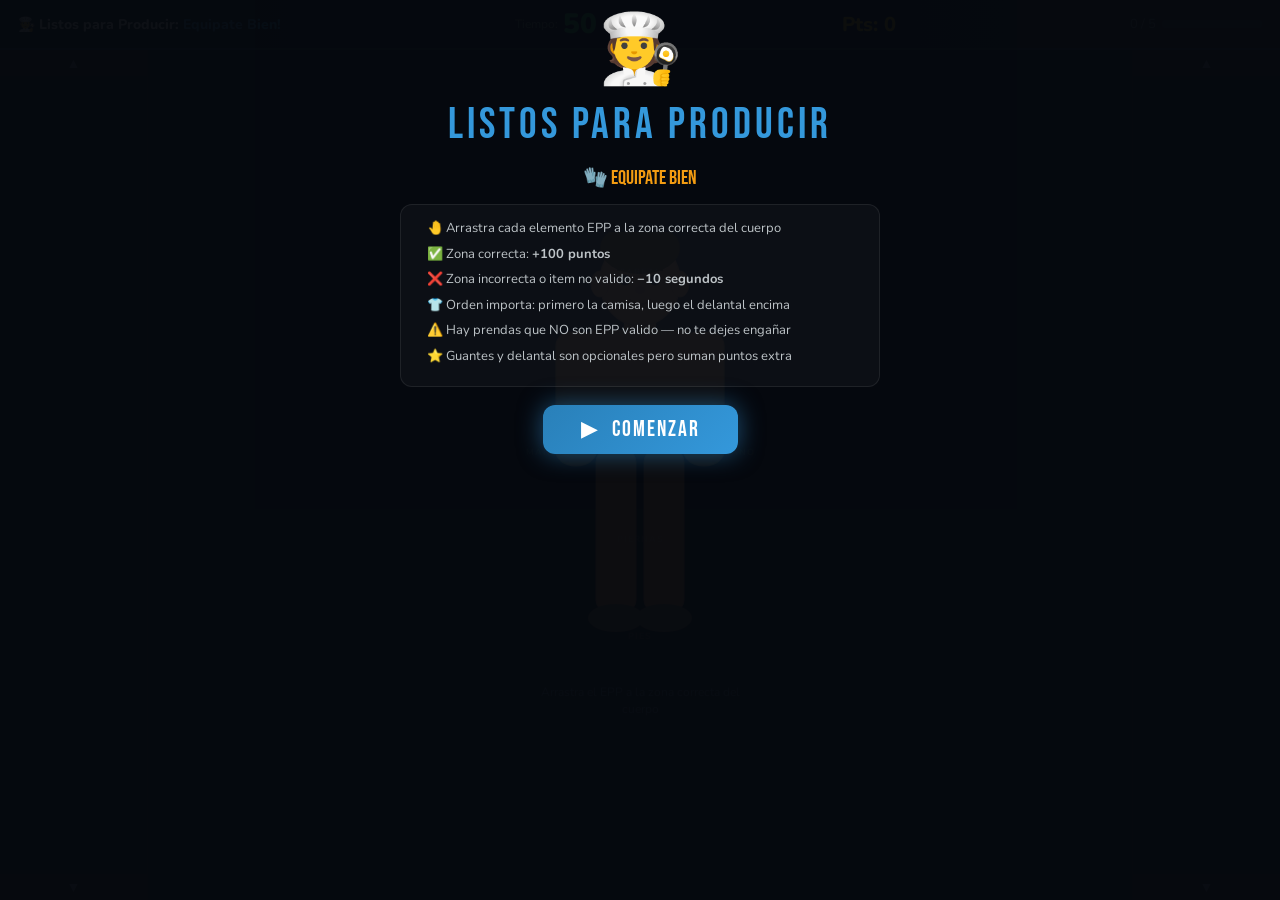
<file: juego3.html>
<!DOCTYPE html>
<html lang="es">
<head>
<meta charset="UTF-8"/>
<meta name="viewport" content="width=device-width,initial-scale=1"/>
<title>Listos para Producir</title>
<style>
@import url('https://fonts.googleapis.com/css2?family=Bebas+Neue&family=Nunito:wght@400;600;700;800;900&display=swap');
*{margin:0;padding:0;box-sizing:border-box;user-select:none}
body{background:#0e1820;font-family:'Nunito',sans-serif;height:100vh;overflow:hidden;display:flex;flex-direction:column}
#topbar{display:flex;align-items:center;justify-content:space-between;padding:0 18px;height:50px;background:linear-gradient(90deg,#0a1218,#12202e);border-bottom:2px solid #1e3a50;flex-shrink:0}
.tb-title{font-size:14px;font-weight:800;color:#fff}.tb-title span{color:#3498db}
#timer{font-size:28px;font-weight:900;color:#2ecc71}
#timer.warn{color:#f39c12}#timer.danger{color:#e74c3c;animation:blink 0.5s infinite}
@keyframes blink{0%,100%{opacity:1}50%{opacity:0.4}}
#score-display{font-size:20px;font-weight:800;color:#f1c40f}
#progress-wrap{display:flex;align-items:center;gap:6px;font-size:13px;color:#7f8c8d}
#prog-bar-bg{width:100px;height:8px;background:rgba(255,255,255,0.1);border-radius:4px;overflow:hidden}
#prog-bar{height:100%;background:#27ae60;border-radius:4px;transition:width 0.3s;width:0%}
#game{flex:1;display:flex;overflow:hidden}
.panel{width:148px;padding:0;display:flex;flex-direction:column;flex-shrink:0;background:rgba(0,0,0,0.3);position:relative}
.panel-scroll-btn{width:100%;height:26px;border:none;background:rgba(255,255,255,0.06);color:rgba(255,255,255,0.5);font-size:14px;cursor:pointer;flex-shrink:0;transition:background 0.15s;line-height:1}
.panel-scroll-btn:hover{background:rgba(255,255,255,0.14);color:#fff}
.panel-inner{flex:1;overflow-y:auto;display:flex;flex-direction:column;gap:6px;padding:9px 7px;scrollbar-width:none}
.panel-inner::-webkit-scrollbar{display:none}
.panel.left{border-right:1px solid rgba(255,255,255,0.06)}
.panel.right{border-left:1px solid rgba(255,255,255,0.06)}
.plabel{font-size:9px;font-weight:700;color:#4a6a7a;letter-spacing:2px;text-transform:uppercase;text-align:center;padding:2px 0 5px;border-bottom:1px solid rgba(255,255,255,0.06);margin-bottom:2px}
.item{background:rgba(255,255,255,0.06);border:1.5px solid rgba(255,255,255,0.12);border-radius:10px;padding:7px 5px;display:flex;flex-direction:column;align-items:center;gap:3px;cursor:grab;transition:transform 0.15s,opacity 0.3s,background 0.2s;position:relative}
.item:hover{background:rgba(255,255,255,0.1);border-color:rgba(255,255,255,0.25);transform:translateY(-2px)}
.item.dragging{opacity:0.2;cursor:grabbing}
.item.placed{opacity:0.15;pointer-events:none;border-style:dashed}
.item.locked{opacity:0.28;pointer-events:none}
.item.item-trap{border-color:rgba(231,76,60,0.2);background:rgba(231,76,60,0.04)}
.item.item-trap:hover{background:rgba(231,76,60,0.12);border-color:rgba(231,76,60,0.4)}
.isvg{width:54px;height:54px}.isvg svg{width:54px;height:54px;display:block}
.iname{font-size:10px;font-weight:700;color:#a0b4c0;text-align:center;line-height:1.2}
.badge-opt{font-size:8px;font-weight:800;background:#e67e22;color:#fff;padding:2px 4px;border-radius:4px;position:absolute;top:-5px;right:-3px}
.badge-lock{font-size:8px;font-weight:700;background:#555;color:#ccc;padding:2px 4px;border-radius:4px;position:absolute;top:-5px;right:-3px}
/* Centro con maniquí */
#center{flex:1;display:flex;flex-direction:column;align-items:center;justify-content:center;gap:12px}
#mwrap{position:relative;width:220px;height:440px;flex-shrink:0}
/* SVG maestro ocupa todo el espacio */
#msvg{display:block;width:220px;height:440px}
/* Zonas de drop superpuestas al SVG */
#dzones{position:absolute;top:0;left:0;width:220px;height:440px;pointer-events:none}
.dz{position:absolute;border:2px dashed transparent;border-radius:10px;display:flex;align-items:center;justify-content:center;transition:background 0.2s,border-color 0.2s;pointer-events:all}
.dz.active{border-color:rgba(52,152,219,0.9);background:rgba(52,152,219,0.18)}
.dz.ok{border-color:rgba(39,174,96,0.5);background:rgba(39,174,96,0.08);border-style:solid}
.dz.bad{border-color:#e74c3c;background:rgba(231,76,60,0.2);animation:shk 0.4s}
@keyframes shk{0%,100%{transform:none}25%{transform:translateX(-6px)}75%{transform:translateX(6px)}}
.dzlabel{font-size:9px;font-weight:700;color:rgba(255,255,255,0.2);text-transform:uppercase;letter-spacing:1px;text-align:center;pointer-events:none}
.dz.ok .dzlabel{opacity:0}
/* Posiciones de zonas sobre el SVG 220x440 */
#dz-head  {top:2px;  left:28px; width:164px;height:76px}
#dz-face  {top:76px; left:40px; width:140px;height:48px}
#dz-torso {top:128px;left:8px;  width:204px;height:116px}
#dz-hands {top:184px;left:-14px;width:52px; height:72px}
#dz-hands2{top:184px;right:-14px;width:52px;height:72px}
#dz-legs  {top:248px;left:20px; width:180px;height:118px}
#dz-feet  {top:368px;left:10px; width:200px;height:72px}
/* Ghost y toast */
#ghost{position:fixed;pointer-events:none;z-index:9999;display:none;flex-direction:column;align-items:center;background:rgba(52,152,219,0.15);border:2px solid rgba(52,152,219,0.7);border-radius:12px;padding:8px;transform:translate(-50%,-55%)}
#ghost svg{width:44px;height:44px}
#ghost .gn{font-size:10px;font-weight:700;color:#7fc8e8;margin-top:3px;text-align:center;font-family:'Nunito',sans-serif}
#toast{position:fixed;bottom:60px;left:50%;transform:translateX(-50%);padding:10px 20px;border-radius:30px;font-size:13px;font-weight:700;pointer-events:none;z-index:1000;opacity:0;transition:opacity 0.3s;max-width:94vw;text-align:center;font-family:'Nunito',sans-serif;line-height:1.4}
#toast.on{opacity:1}#toast.ok{background:#27ae60;color:#fff}#toast.err{background:#e74c3c;color:#fff}#toast.info{background:#3498db;color:#fff}
/* Overlays */
.ov{position:fixed;inset:0;z-index:500;display:none;align-items:center;justify-content:center;background:rgba(0,0,0,0.88)}
.ov.on{display:flex}
.rp{background:#0e1820;border-radius:20px;padding:34px 42px;text-align:center;max-width:480px;width:90%;border:2px solid}
.rp.win{border-color:#27ae60}.rp.time{border-color:#f39c12}
.re{font-size:56px;margin-bottom:8px}.rt{font-size:28px;font-weight:900;margin-bottom:8px}
.win .rt{color:#2ecc71}.time .rt{color:#f39c12}
.rs{font-size:13px;color:#95a5a6;margin-bottom:14px;line-height:1.5}
.rsc{font-size:24px;font-weight:900;color:#f1c40f;margin-bottom:20px}
.rbs{display:flex;gap:10px;justify-content:center}
.rb{padding:10px 22px;border-radius:10px;font-size:14px;font-weight:800;border:none;cursor:pointer;font-family:'Nunito',sans-serif}
.rb.p{background:#27ae60;color:#fff}.rb.s{background:rgba(255,255,255,0.1);color:#fff;border:1px solid rgba(255,255,255,0.2)}
/* ── PANTALLA INICIO (estilo unificado) ── */
#ss{position:fixed;inset:0;z-index:400;background:rgba(6,9,14,0.97);display:flex;flex-direction:column;align-items:center;justify-content:flex-start;gap:14px;overflow-y:auto;padding:16px 20px}
.po-icon{font-size:68px;line-height:1}
.po-title{font-family:'Bebas Neue',sans-serif;font-size:clamp(22px,7vw,44px);letter-spacing:clamp(0px,0.8vw,4px);text-align:center;color:#fff}
.po-sub{font-family:'Bebas Neue',sans-serif;font-size:20px;color:#f39c12;text-align:center}
.po-rules{background:rgba(255,255,255,0.03);border:1px solid rgba(255,255,255,0.08);border-radius:12px;padding:14px 22px;max-width:480px;width:100%}
.po-rules li{font-size:13px;color:#bdc3c7;margin-bottom:6px;line-height:1.5;list-style:none;padding-left:4px}
.po-btn{padding:11px 38px;border-radius:12px;border:none;cursor:pointer;font-family:'Bebas Neue',sans-serif;font-size:22px;letter-spacing:2px;color:#fff;transition:opacity 0.2s,transform 0.1s;margin-top:4px}
.po-btn:hover{opacity:0.85;transform:scale(1.04)}
#hint-txt{font-size:12px;color:#4a7a9a;text-align:center;max-width:220px;line-height:1.4}

/* ── PORTRAIT MÓVIL ── */
@media(orientation:portrait){
  /* Grid: maniquí arriba (ocupa todo el ancho), paneles lado a lado abajo */
  #game{
    display:grid;
    grid-template-columns:1fr 1fr;
    grid-template-rows:1fr 170px;
    grid-template-areas:"center center" "left right";
  }
  #center{grid-area:center;overflow:hidden}
  #pl-wrap{grid-area:left;width:auto;border-right:1px solid rgba(255,255,255,0.06);border-top:2px solid rgba(255,255,255,0.1)}
  #pr-wrap{grid-area:right;width:auto;border-top:2px solid rgba(255,255,255,0.1)}
  .panel{width:auto}
  .panel-inner{padding:6px 5px;gap:4px}
  .panel-scroll-btn{height:28px;font-size:15px}
  .plabel{font-size:9px}
  .item{padding:5px 4px;border-radius:10px}
  .iname{font-size:9px}
  #hint-txt{font-size:11px;max-width:180px}
}

/* ── RESPONSIVE LANDSCAPE MÓVIL (≤500px alto) ── */
@media(max-height:500px){
  #topbar{height:36px;padding:0 10px}
  .tb-title{font-size:11px}
  #timer{font-size:20px}
  #score-display{font-size:14px}
  #progress-wrap{font-size:11px}
  #prog-bar-bg{width:70px}
  /* Paneles laterales con botones flecha */
  .panel{width:108px}
  .panel-inner{padding:5px 4px;gap:3px}
  .panel-scroll-btn{height:22px;font-size:12px}
  .plabel{font-size:8px;padding:1px 0 3px}
  .item{padding:4px 3px;gap:2px;border-radius:8px}
  .isvg,.isvg svg{width:38px;height:38px}
  .iname{font-size:8.5px}
  /* Maniquí: escala dinámica vía JS (ver fitMannequin) */
  #center{gap:2px}
  #hint-txt{font-size:10px;max-width:150px}
  /* Pantalla inicio compacta */
  #ss{gap:7px;padding:10px 14px}
  .po-icon{font-size:32px}
  .po-title{font-size:22px;letter-spacing:1px}
  .po-sub{font-size:13px}
  .po-rules{padding:7px 12px;max-width:100%}
  .po-rules li{font-size:10px;margin-bottom:2px;line-height:1.3}
  .po-btn{padding:7px 24px;font-size:17px;margin-top:0}
  /* Resultado compacto */
  .rp{padding:16px 20px}
  .re{font-size:36px;margin-bottom:4px}
  .rt{font-size:19px;margin-bottom:4px}
  .rs{font-size:11px;margin-bottom:8px}
  .rsc{font-size:17px;margin-bottom:10px}
  .rb{padding:7px 14px;font-size:12px}
}
</style>
</head>
<body>
<!-- PANTALLA INICIO -->
<div id="ss">
  <div class="po-icon">&#x1F9D1;&#x200D;&#x1F373;</div>
  <div class="po-title" style="color:#3498db">LISTOS PARA PRODUCIR</div>
  <div class="po-sub">&#x1F9E4; Equipate Bien</div>
  <ul class="po-rules">
    <li>&#x1F91A; Arrastra cada elemento EPP a la zona correcta del cuerpo</li>
    <li>&#x2705; Zona correcta: <b>+100 puntos</b></li>
    <li>&#x274C; Zona incorrecta o item no valido: <b>&#x2212;10 segundos</b></li>
    <li>&#x1F455; Orden importa: primero la camisa, luego el delantal encima</li>
    <li>&#x26A0;&#xFE0F; Hay prendas que NO son EPP valido &mdash; no te dejes engañar</li>
    <li>&#x2B50; Guantes y delantal son opcionales pero suman puntos extra</li>
  </ul>
  <button class="po-btn" style="background:linear-gradient(135deg,#2980b9,#3498db);box-shadow:0 0 24px rgba(52,152,219,0.5)" onclick="startGame()">&#x25B6;&nbsp; COMENZAR</button>
</div>

<!-- BARRA SUPERIOR -->
<div id="topbar">
  <div class="tb-title">&#x1F9D1;&#x200D;&#x1F373; Listos para Producir: <span>Equipate Bien!</span></div>
  <div style="display:flex;align-items:center;gap:5px">
    <span style="font-size:12px;color:#7f8c8d">Tiempo:</span>
    <span id="timer">50</span><span style="font-size:12px;color:#7f8c8d">s</span>
  </div>
  <div id="score-display">Pts: 0</div>
  <div id="progress-wrap">
    <span id="prog-text">0 / 5</span>
    <div id="prog-bar-bg"><div id="prog-bar"></div></div>
  </div>
</div>

<!-- JUEGO -->
<div id="game">
  <div class="panel left" id="pl-wrap">
    <button class="panel-scroll-btn" onclick="scrollPanel('pl',-80)">▲</button>
    <div class="panel-inner left" id="pl"></div>
    <button class="panel-scroll-btn" onclick="scrollPanel('pl',80)">▼</button>
  </div>

  <div id="center">
    <div id="mwrap">

      <!-- ============================================================
           SVG MAESTRO: maniquí base + todas las prendas en el mismo
           espacio de coordenadas 220x440. Cada prenda es un <g>
           con display:none que se activa al colocarla.
           ============================================================ -->
      <svg id="msvg" viewBox="0 0 220 440" xmlns="http://www.w3.org/2000/svg">

        <!-- ORDEN DE CAPAS (de fondo a frente):
          1. Piernas piel
          2. Pantalon
          3. Pies/botas
          4. Brazos piel
          5. Torso piel
          6. Camisa (torso + mangas completas)
          7. Delantal
          8. Guantes (sobre manos)
          9. Cabeza + pelo (sin rasgos)
          10. Cofia (sobre pelo)
          11. Cara: ojos, nariz, boca — SIEMPRE al frente
          12. Mascarilla (tapa nariz+boca, pero ojos quedan libres encima)
          13. Ojos — redibujados encima de mascarilla y cofia
        -->

        <!-- ── 1. PIERNAS PIEL ── -->
        <rect x="66"  y="218" width="40" height="162" rx="12" fill="#f4a460" stroke="#d4845a" stroke-width="1"/>
        <rect x="114" y="218" width="40" height="162" rx="12" fill="#f4a460" stroke="#d4845a" stroke-width="1"/>

        <!-- ── 2. PANTALÓN ── -->
        <g id="epp-pantalon" display="none">
          <rect x="64" y="215" width="92" height="14" rx="5" fill="#e0e0e0" stroke="#ccc" stroke-width="1"/>
          <rect x="64" y="227" width="42" height="156" rx="12" fill="#f4f4f4" stroke="#d0d0d0" stroke-width="1.5"/>
          <rect x="114" y="227" width="42" height="156" rx="12" fill="#f4f4f4" stroke="#d0d0d0" stroke-width="1.5"/>
          <line x1="110" y1="227" x2="110" y2="305" stroke="#e0e0e0" stroke-width="1"/>
        </g>

        <!-- ── 3. PIES PIEL + BOTAS ── -->
        <ellipse cx="86"  cy="386" rx="28" ry="14" fill="#8b7355"/>
        <ellipse cx="134" cy="386" rx="28" ry="14" fill="#8b7355"/>
        <g id="epp-botas" display="none">
          <rect x="56"  y="372" width="58" height="58" rx="8" fill="#f2f2f2" stroke="#ccc" stroke-width="1.5"/>
          <rect x="52"  y="418" width="66" height="14" rx="6" fill="#e8e8e8" stroke="#c8c8c8" stroke-width="1"/>
          <line x1="62"  y1="387" x2="102" y2="387" stroke="#e0e0e0" stroke-width="1"/>
          <line x1="62"  y1="400" x2="102" y2="400" stroke="#e0e0e0" stroke-width="1"/>
          <rect x="106" y="372" width="58" height="58" rx="8" fill="#f2f2f2" stroke="#ccc" stroke-width="1.5"/>
          <rect x="102" y="418" width="66" height="14" rx="6" fill="#e8e8e8" stroke="#c8c8c8" stroke-width="1"/>
          <line x1="118" y1="387" x2="154" y2="387" stroke="#e0e0e0" stroke-width="1"/>
          <line x1="118" y1="400" x2="154" y2="400" stroke="#e0e0e0" stroke-width="1"/>
        </g>

        <!-- ── 4. BRAZOS PIEL ── -->
        <rect x="26" y="100" width="40" height="112" rx="14" fill="#f4a460" stroke="#d4845a" stroke-width="1.2"/>
        <rect x="154" y="100" width="40" height="112" rx="14" fill="#f4a460" stroke="#d4845a" stroke-width="1.2"/>
        <!-- manos -->
        <ellipse cx="46"  cy="220" rx="20" ry="14" fill="#f4a460" stroke="#d4845a" stroke-width="1"/>
        <ellipse cx="174" cy="220" rx="20" ry="14" fill="#f4a460" stroke="#d4845a" stroke-width="1"/>

        <!-- ── 5. TORSO PIEL ── -->
        <rect x="64" y="98" width="92" height="124" rx="6" fill="#f4a460"/>
        <rect x="58" y="98" width="104" height="22" rx="6" fill="#f4a460"/>
        <rect x="94" y="80" width="32" height="24" rx="6" fill="#f4a460"/>

        <!-- ── 6. CAMISA con MANGAS completas ── -->
        <g id="epp-camisa" display="none">
          <!-- manga izquierda — cubre brazo izq completamente -->
          <rect x="26" y="98" width="42" height="114" rx="14" fill="#f8f8f8" stroke="#d8d8d8" stroke-width="1.3"/>
          <!-- manga derecha — cubre brazo der completamente -->
          <rect x="152" y="98" width="42" height="114" rx="14" fill="#f8f8f8" stroke="#d8d8d8" stroke-width="1.3"/>
          <!-- cuerpo principal -->
          <rect x="62" y="96" width="96" height="128" rx="5" fill="#f8f8f8" stroke="#d8d8d8" stroke-width="1.5"/>
          <!-- hombros (relleno sobre hueco entre manga y cuerpo) -->
          <rect x="56" y="96" width="108" height="24" rx="6" fill="#f8f8f8" stroke="#d8d8d8" stroke-width="1"/>
          <!-- cuello -->
          <path d="M94 80 L94 102 Q110 114 126 102 L126 80" fill="#f8f8f8" stroke="#d8d8d8" stroke-width="1"/>
          <!-- botones centrales -->
          <line x1="110" y1="110" x2="110" y2="224" stroke="#e4e4e4" stroke-width="1"/>
          <circle cx="110" cy="118" r="2.5" fill="#ccc"/>
          <circle cx="110" cy="136" r="2.5" fill="#ccc"/>
          <circle cx="110" cy="154" r="2.5" fill="#ccc"/>
          <circle cx="110" cy="172" r="2.5" fill="#ccc"/>
          <circle cx="110" cy="190" r="2.5" fill="#ccc"/>
          <circle cx="110" cy="208" r="2.5" fill="#ccc"/>
          <!-- puños -->
          <rect x="26" y="198" width="42" height="14" rx="5" fill="#eeeeee" stroke="#d0d0d0" stroke-width="1"/>
          <rect x="152" y="198" width="42" height="14" rx="5" fill="#eeeeee" stroke="#d0d0d0" stroke-width="1"/>
        </g>

        <!-- ── 7. DELANTAL ── -->
        <g id="epp-delantal" display="none">
          <rect x="90"  y="82" width="12" height="18" rx="3" fill="#f0f0f0" stroke="#d0d0d0" stroke-width="1"/>
          <rect x="118" y="82" width="12" height="18" rx="3" fill="#f0f0f0" stroke="#d0d0d0" stroke-width="1"/>
          <path d="M78 102 L142 102 L136 224 L84 224 Z" fill="#f5f5f5" stroke="#ccc" stroke-width="1.5"/>
          <rect x="86" y="158" width="48" height="34" rx="4" fill="#efefef" stroke="#ccc" stroke-width="1"/>
          <line x1="110" y1="158" x2="110" y2="192" stroke="#e0e0e0" stroke-width="0.8"/>
          <line x1="78" y1="118" x2="142" y2="118" stroke="#e8e8e8" stroke-width="0.8"/>
        </g>

        <!-- ── 8. GUANTES ── -->
        <g id="epp-guantes" display="none">
          <!-- mano izq: cx=46 cy=220 -->
          <ellipse cx="46" cy="220" rx="21" ry="15" fill="#f0f0f0" stroke="#c8c8c8" stroke-width="1.5"/>
          <ellipse cx="35" cy="212" rx="5" ry="4" fill="#e8e8e8" stroke="#c0c0c0" stroke-width="1"/>
          <ellipse cx="46" cy="209" rx="5" ry="4" fill="#e8e8e8" stroke="#c0c0c0" stroke-width="1"/>
          <ellipse cx="57" cy="212" rx="5" ry="4" fill="#e8e8e8" stroke="#c0c0c0" stroke-width="1"/>
          <ellipse cx="29" cy="224" rx="5" ry="7" fill="#f0f0f0" stroke="#c8c8c8" stroke-width="1" transform="rotate(-18,29,224)"/>
          <line x1="26" y1="220" x2="66" y2="220" stroke="#d8d8d8" stroke-width="0.8"/>
          <!-- mano der: cx=174 cy=220 -->
          <ellipse cx="174" cy="220" rx="21" ry="15" fill="#f0f0f0" stroke="#c8c8c8" stroke-width="1.5"/>
          <ellipse cx="163" cy="212" rx="5" ry="4" fill="#e8e8e8" stroke="#c0c0c0" stroke-width="1"/>
          <ellipse cx="174" cy="209" rx="5" ry="4" fill="#e8e8e8" stroke="#c0c0c0" stroke-width="1"/>
          <ellipse cx="185" cy="212" rx="5" ry="4" fill="#e8e8e8" stroke="#c0c0c0" stroke-width="1"/>
          <ellipse cx="191" cy="224" rx="5" ry="7" fill="#f0f0f0" stroke="#c8c8c8" stroke-width="1" transform="rotate(18,191,224)"/>
          <line x1="154" y1="220" x2="194" y2="220" stroke="#d8d8d8" stroke-width="0.8"/>
        </g>

        <!-- ── 9. CABEZA Y PELO ── -->
        <ellipse cx="110" cy="50" rx="40" ry="44" fill="#f4a460" stroke="#d4845a" stroke-width="1.5"/>
        <ellipse cx="110" cy="16" rx="40" ry="26" fill="#5a3a1a"/>
        <ellipse cx="70"  cy="52" rx="9" ry="13" fill="#f4a460" stroke="#d4845a" stroke-width="1"/>
        <ellipse cx="150" cy="52" rx="9" ry="13" fill="#f4a460" stroke="#d4845a" stroke-width="1"/>

        <!-- ── 10. COFIA — sobre pelo, NO tapa la cara ── -->
        <g id="epp-cofia" display="none">
          <!-- malla: cubre solo la parte superior de la cabeza (pelo) -->
          <ellipse cx="110" cy="20" rx="42" ry="30" fill="#f0f0f0" stroke="#ccc" stroke-width="1.5"/>
          <ellipse cx="110" cy="18" rx="40" ry="28" fill="none" stroke="#bbb" stroke-width="1" stroke-dasharray="5,3"/>
          <ellipse cx="110" cy="18" rx="28" ry="18" fill="none" stroke="#bbb" stroke-width="0.7" stroke-dasharray="4,2"/>
          <ellipse cx="110" cy="18" rx="14" ry="9"  fill="none" stroke="#bbb" stroke-width="0.6" stroke-dasharray="3,2"/>
          <!-- banda en frente: y=42 = justo encima de cejas sin tapar ojos (cy=48) -->
          <rect x="70" y="42" width="80" height="10" rx="5" fill="#e2e2e2" stroke="#c0c0c0" stroke-width="1.2"/>
        </g>

        <!-- ── 11. RASGOS DE LA CARA — siempre visibles ── -->
        <!-- cejas -->
        <path d="M88 38 Q95 35 102 38" stroke="#5a3a1a" stroke-width="2" fill="none" stroke-linecap="round"/>
        <path d="M118 38 Q125 35 132 38" stroke="#5a3a1a" stroke-width="2" fill="none" stroke-linecap="round"/>
        <!-- nariz -->
        <ellipse cx="110" cy="58" rx="5" ry="4" fill="#d4845a"/>
        <!-- boca -->
        <path d="M100 68 Q110 77 120 68" stroke="#b06040" stroke-width="2" fill="none" stroke-linecap="round"/>

        <!-- ── 12. MASCARILLA — tapa nariz+boca (y=53..90) ── -->
        <g id="epp-mascarilla" display="none">
          <path d="M72 54 Q110 47 148 54 L150 88 Q110 96 70 88 Z" fill="#aad4f0" stroke="#7ab8e0" stroke-width="1.5"/>
          <line x1="73"  y1="62" x2="147" y2="62" stroke="#7ab8e0" stroke-width="1"/>
          <line x1="72"  y1="71" x2="148" y2="71" stroke="#7ab8e0" stroke-width="1"/>
          <line x1="72"  y1="80" x2="148" y2="80" stroke="#7ab8e0" stroke-width="0.7"/>
          <rect x="90" y="50" width="40" height="6" rx="2" fill="#88c4e8"/>
          <line x1="72"  y1="62" x2="62"  y2="56" stroke="#888" stroke-width="1.5" stroke-linecap="round"/>
          <line x1="72"  y1="82" x2="62"  y2="80" stroke="#888" stroke-width="1.5" stroke-linecap="round"/>
          <line x1="148" y1="62" x2="158" y2="56" stroke="#888" stroke-width="1.5" stroke-linecap="round"/>
          <line x1="148" y1="82" x2="158" y2="80" stroke="#888" stroke-width="1.5" stroke-linecap="round"/>
        </g>

        <!-- ── 13. OJOS — siempre encima de todo ── -->
        <circle cx="95"  cy="48" r="5.5" fill="#1a1a2e"/>
        <circle cx="125" cy="48" r="5.5" fill="#1a1a2e"/>
        <circle cx="96.5" cy="46.5" r="2" fill="white"/>
        <circle cx="126.5" cy="46.5" r="2" fill="white"/>

      </svg><!-- /msvg -->

      <!-- ZONAS DE DROP superpuestas -->
      <div id="dzones">
        <div class="dz" id="dz-head"   data-acc="cofia">     <span class="dzlabel">Cabeza</span></div>
        <div class="dz" id="dz-face"   data-acc="mascarilla"><span class="dzlabel">Boca/Nariz</span></div>
        <div class="dz" id="dz-torso"  data-acc="camisa,delantal"><span class="dzlabel">Torso</span></div>
        <div class="dz" id="dz-hands"  data-acc="guantes">   <span class="dzlabel">Mano</span></div>
        <div class="dz" id="dz-hands2" data-acc="guantes">   <span class="dzlabel">Mano</span></div>
        <div class="dz" id="dz-legs"   data-acc="pantalon">  <span class="dzlabel">Piernas</span></div>
        <div class="dz" id="dz-feet"   data-acc="botas">     <span class="dzlabel">Pies</span></div>
      </div>

    </div><!-- /mwrap -->
    <div id="hint-txt">Arrastra el EPP a la zona correcta del cuerpo</div>
  </div><!-- /center -->

  <div class="panel right" id="pr-wrap">
    <button class="panel-scroll-btn" onclick="scrollPanel('pr',-80)">▲</button>
    <div class="panel-inner right" id="pr"></div>
    <button class="panel-scroll-btn" onclick="scrollPanel('pr',80)">▼</button>
  </div>
</div><!-- /game -->

<!-- GHOST -->
<div id="ghost"><div class="gi"></div><div class="gn"></div></div>
<!-- TOAST -->
<div id="toast"></div>
<!-- RESULTADO -->
<div class="ov" id="rov">
  <div class="rp" id="rp">
    <div class="re" id="re"></div>
    <div class="rt" id="rt"></div>
    <div class="rs" id="rs"></div>
    <div class="rsc" id="rsc"></div>
    <div class="rbs">
      <button class="rb p" onclick="restartGame()">JUGAR DE NUEVO</button>
      <button class="rb s" onclick="goBack()">MENU</button>
    </div>
  </div>
</div>

<script>
// ─── SVGs para los ítems del panel ──────────────────────────────
const SVGS = {
  // EPP CORRECTOS
  cofia:`<svg viewBox="0 0 56 56"><ellipse cx="28" cy="32" rx="22" ry="14" fill="#f0f0f0" stroke="#bbb" stroke-width="1.5"/><ellipse cx="28" cy="30" rx="21" ry="13" fill="none" stroke="#ccc" stroke-width="0.9" stroke-dasharray="4,3"/><ellipse cx="28" cy="30" rx="13" ry="8" fill="none" stroke="#ccc" stroke-width="0.7" stroke-dasharray="3,2"/><rect x="6" y="40" width="44" height="9" rx="4" fill="#e8e8e8" stroke="#bbb" stroke-width="1"/><text x="28" y="24" text-anchor="middle" font-size="6" fill="#aaa" font-family="sans-serif">MALLA</text></svg>`,
  mascarilla:`<svg viewBox="0 0 56 56"><path d="M8 18 Q28 12 48 18 L50 40 Q28 48 6 40 Z" fill="#aad4f0" stroke="#7ab8e0" stroke-width="1.5"/><line x1="8" y1="24" x2="48" y2="24" stroke="#7ab8e0" stroke-width="1"/><line x1="8" y1="31" x2="48" y2="31" stroke="#7ab8e0" stroke-width="1"/><line x1="8" y1="38" x2="48" y2="38" stroke="#7ab8e0" stroke-width="0.7"/><rect x="20" y="14" width="16" height="6" rx="2" fill="#88c4e8"/><line x1="4" y1="24" x2="8" y2="24" stroke="#888" stroke-width="1.5"/><line x1="4" y1="36" x2="8" y2="36" stroke="#888" stroke-width="1.5"/><line x1="48" y1="24" x2="52" y2="24" stroke="#888" stroke-width="1.5"/><line x1="48" y1="36" x2="52" y2="36" stroke="#888" stroke-width="1.5"/></svg>`,
  camisa:`<svg viewBox="0 0 56 56"><path d="M14 20 L6 32 L16 30 L16 52 L40 52 L40 30 L50 32 L42 20 L36 14 Q28 8 20 14 Z" fill="#f8f8f8" stroke="#d0d0d0" stroke-width="1.5"/><path d="M20 14 Q28 22 36 14" fill="none" stroke="#d0d0d0" stroke-width="1.2"/><circle cx="28" cy="30" r="2" fill="#ccc"/><circle cx="28" cy="38" r="2" fill="#ccc"/><circle cx="28" cy="46" r="2" fill="#ccc"/></svg>`,
  pantalon:`<svg viewBox="0 0 56 56"><rect x="10" y="8" width="36" height="8" rx="3" fill="#e8e8e8" stroke="#ccc" stroke-width="1"/><path d="M10 16 L46 16 L40 54 L32 54 L28 34 L24 54 L16 54 Z" fill="#f4f4f4" stroke="#d0d0d0" stroke-width="1.5"/><line x1="28" y1="16" x2="28" y2="34" stroke="#ddd" stroke-width="1"/></svg>`,
  botas:`<svg viewBox="0 0 56 56"><path d="M4 10 L22 10 L22 40 Q22 48 14 50 L8 50 Q2 48 2 40 L2 10 Z" fill="#f2f2f2" stroke="#ccc" stroke-width="1.5"/><rect x="0" y="42" width="24" height="10" rx="4" fill="#ececec" stroke="#ccc" stroke-width="1"/><path d="M34 10 L52 10 L54 40 Q54 48 48 50 L40 50 Q34 48 34 40 L34 10 Z" fill="#f2f2f2" stroke="#ccc" stroke-width="1.5"/><rect x="32" y="42" width="24" height="10" rx="4" fill="#ececec" stroke="#ccc" stroke-width="1"/><line x1="6" y1="24" x2="18" y2="24" stroke="#ddd"/><line x1="38" y1="24" x2="50" y2="24" stroke="#ddd"/></svg>`,
  guantes:`<svg viewBox="0 0 56 56"><path d="M6 26 L6 16 Q6 8 14 8 L22 8 Q30 8 30 16 L30 28 L35 24 L39 28 L30 36 L30 52 Q30 56 22 56 L14 56 Q6 56 6 52 Z" fill="#f2f2f2" stroke="#c8c8c8" stroke-width="1.5"/><line x1="6" y1="26" x2="30" y2="26" stroke="#ddd" stroke-width="0.8"/><line x1="6" y1="36" x2="30" y2="36" stroke="#ddd" stroke-width="0.8"/></svg>`,
  delantal:`<svg viewBox="0 0 56 56"><rect x="18" y="2" width="20" height="7" rx="2" fill="#f0f0f0" stroke="#ccc" stroke-width="1"/><path d="M8 10 L48 10 L44 54 L12 54 Z" fill="#f5f5f5" stroke="#d0d0d0" stroke-width="1.5"/><line x1="28" y1="10" x2="28" y2="54" stroke="#e4e4e4" stroke-width="0.8"/><rect x="14" y="26" width="28" height="16" rx="3" fill="#efefef" stroke="#ccc" stroke-width="1"/><path d="M3 10 Q8 8 8 10" fill="none" stroke="#bbb" stroke-width="1.5"/><path d="M53 10 Q48 8 48 10" fill="none" stroke="#bbb" stroke-width="1.5"/></svg>`,
  // TRAMPAS
  gorra_beisbol:`<svg viewBox="0 0 56 56"><ellipse cx="28" cy="28" rx="22" ry="14" fill="#3a6ea5" stroke="#2a5a8a" stroke-width="1.5"/><ellipse cx="28" cy="26" rx="20" ry="12" fill="#4a7ec0"/><path d="M6 28 Q4 42 14 42 L42 42 Q48 42 50 28 Z" fill="#3a6ea5" stroke="#2a5a8a" stroke-width="1"/><rect x="8" y="38" width="40" height="5" rx="2" fill="#2a5080"/><path d="M28 14 L50 28" stroke="#5a8ed0" stroke-width="1" fill="none"/><text x="28" y="32" text-anchor="middle" font-size="7" fill="#fff" font-family="sans-serif" font-weight="bold">CAP</text></svg>`,
  camisa_color:`<svg viewBox="0 0 56 56"><path d="M14 20 L6 32 L16 30 L16 52 L40 52 L40 30 L50 32 L42 20 L36 14 Q28 8 20 14 Z" fill="#e74c3c" stroke="#c0392b" stroke-width="1.5"/><path d="M20 14 Q28 22 36 14" fill="none" stroke="#c0392b" stroke-width="1.2"/><line x1="18" y1="24" x2="38" y2="24" stroke="#c0392b" stroke-width="1"/><line x1="18" y1="32" x2="38" y2="32" stroke="#c0392b" stroke-width="1"/><text x="28" y="45" text-anchor="middle" font-size="7" fill="#fff" font-family="sans-serif">ROJA</text></svg>`,
  jean:`<svg viewBox="0 0 56 56"><rect x="10" y="8" width="36" height="8" rx="3" fill="#4a6fa5" stroke="#3a5f8a" stroke-width="1"/><path d="M10 16 L46 16 L40 54 L32 54 L28 34 L24 54 L16 54 Z" fill="#2c4a7a" stroke="#1a3a5a" stroke-width="1.5"/><line x1="28" y1="16" x2="28" y2="34" stroke="#3a5a8a" stroke-width="1"/><rect x="14" y="18" width="10" height="8" rx="1" fill="#3a5a8a"/><rect x="32" y="18" width="10" height="8" rx="1" fill="#3a5a8a"/><text x="28" y="48" text-anchor="middle" font-size="7" fill="#7ab" font-family="sans-serif">JEAN</text></svg>`,
  zapatos_tela:`<svg viewBox="0 0 56 56"><path d="M4 28 Q4 18 14 18 L20 18 Q28 18 28 28 L28 44 Q14 46 4 44 Z" fill="#8b4513" stroke="#6b3510" stroke-width="1.5"/><path d="M8 22 L24 22" stroke="#a0522d" stroke-width="1"/><path d="M6 28 L26 28" stroke="#a0522d" stroke-width="1"/><path d="M28 28 Q28 18 38 18 L44 18 Q52 18 52 28 L52 44 Q38 46 28 44 Z" fill="#8b4513" stroke="#6b3510" stroke-width="1.5"/><path d="M32 22 L48 22" stroke="#a0522d" stroke-width="1"/><text x="28" y="52" text-anchor="middle" font-size="6" fill="#8b4513" font-family="sans-serif">TELA</text></svg>`,
  mascarilla_tela:`<svg viewBox="0 0 56 56"><path d="M8 20 Q28 14 48 20 L50 40 Q28 46 6 40 Z" fill="#e8c4a0" stroke="#c8a480" stroke-width="1.5"/><path d="M8 20 L8 40" stroke="#d4aa88" stroke-width="1.5"/><path d="M48 20 L50 40" stroke="#d4aa88" stroke-width="1.5"/><line x1="8" y1="27" x2="48" y2="27" stroke="#c8a480" stroke-width="0.8"/><line x1="8" y1="33" x2="48" y2="33" stroke="#c8a480" stroke-width="0.8"/><text x="28" y="50" text-anchor="middle" font-size="6" fill="#a08060" font-family="sans-serif">TELA</text></svg>`,
  gorro_chef:`<svg viewBox="0 0 56 56"><rect x="12" y="36" width="32" height="8" rx="2" fill="#f0f0f0" stroke="#ddd" stroke-width="1"/><ellipse cx="28" cy="26" rx="18" ry="20" fill="#ffffff" stroke="#e0e0e0" stroke-width="1.5"/><ellipse cx="28" cy="18" rx="16" ry="14" fill="#f8f8f8"/><rect x="10" y="34" width="36" height="4" rx="1" fill="#e8e8e8" stroke="#ddd" stroke-width="0.8"/><text x="28" y="52" text-anchor="middle" font-size="6" fill="#aaa" font-family="sans-serif">CHEF</text></svg>`,
};

// ─── EPP CORRECTOS ───────────────────────────────────────────────
const EPP = [
  {id:'cofia',      name:'Cofia / Malla',      dz:'dz-head',  svgId:'epp-cofia',      opt:false, trap:false, fact:'La cofia retiene el cabello. Obligatoria en toda area de produccion.'},
  {id:'mascarilla', name:'Tapabocas quirurgico',dz:'dz-face',  svgId:'epp-mascarilla', opt:false, trap:false, fact:'El tapabocas reduce la contaminacion por microgotas al manipular alimentos.'},
  {id:'camisa',     name:'Camisa antifluido',   dz:'dz-torso', svgId:'epp-camisa',     opt:false, trap:false, fact:'La camisa blanca antifluido facilita detectar suciedad y protege el alimento.'},
  {id:'pantalon',   name:'Pantalon antifluido', dz:'dz-legs',  svgId:'epp-pantalon',   opt:false, trap:false, fact:'El pantalon blanco sin bolsillos es parte del uniforme completo.'},
  {id:'botas',      name:'Botas blancas',       dz:'dz-feet',  svgId:'epp-botas',      opt:false, trap:false, fact:'Las botas blancas de caucho protegen los pies y son faciles de limpiar.'},
  {id:'guantes',    name:'Guantes (opcional)',  dz:'dz-hands', svgId:'epp-guantes',    opt:true,  trap:false, fact:'Los guantes se usan cuando el proceso lo requiere. No reemplazan el lavado de manos.'},
  {id:'delantal',   name:'Delantal (opcional)', dz:'dz-torso', svgId:'epp-delantal',   opt:true,  trap:false, fact:'El delantal blanco se coloca ENCIMA de la camisa en areas humedas.'},
];

// ─── ITEMS TRAMPA (no son EPP válido, nunca se colocan) ──────────
const TRAMPAS = [
  {id:'gorra_beisbol',  name:'Gorra de beisbol',   trap:true,  why:'Las gorras con visera NO cubren todo el cabello. Solo la cofia o malla es aceptada en zonas de produccion.'},
  {id:'camisa_color',   name:'Camisa de color',     trap:true,  why:'Las camisas de color oscuro dificultan detectar suciedad. Solo se permiten camisas blancas o de color claro antifluido.'},
  {id:'jean',           name:'Pantalon jean',        trap:true,  why:'Los jeans tienen bolsillos y costuras que acumulan suciedad y bacterias. Solo se permite pantalon blanco antifluido.'},
  {id:'zapatos_tela',   name:'Zapatos de tela',      trap:true,  why:'Los zapatos de tela no son impermeables ni desinfectables. En planta se requieren botas blancas de caucho.'},
  {id:'mascarilla_tela',name:'Tapabocas de tela',    trap:true,  why:'El tapabocas de tela no filtra adecuadamente microgotas y particulas. Se requiere tapabocas quirurgico desechable.'},
  {id:'gorro_chef',     name:'Gorro de chef',        trap:true,  why:'El gorro de chef no cubre completamente el cabello como una cofia o malla. No es EPP valido en plantas de alimentos.'},
];

// ─── Estado ──────────────────────────────────────────────────────
let score=0,timeLeft=50,tmr=null,placed={},drag=null,active=false,touch0=null;

function scrollPanel(id, delta) {
  const el = document.getElementById(id);
  if (el) el.scrollBy({ top: delta, behavior: 'smooth' });
}

// Escala el maniquí para que quepa en el espacio disponible (landscape móvil)
function fitMannequin() {
  const mw = document.getElementById('mwrap');
  const center = document.getElementById('center');
  if (!mw || !center) return;
  const MH = 440, MW = 220; // dimensiones originales
  const availH = center.clientHeight - 40; // reservar 40px para hint-txt
  const availW = center.clientWidth;
  const scale = Math.min(availH / MH, availW / MW, 1); // nunca escalar hacia arriba
  mw.style.transform = scale < 1 ? `scale(${scale.toFixed(3)})` : '';
  mw.style.transformOrigin = 'top center';
  mw.style.marginBottom = scale < 1 ? `${Math.round(MH * (scale - 1))}px` : '';
}
window.addEventListener('resize', fitMannequin);
screen.orientation && screen.orientation.addEventListener('change', ()=>setTimeout(fitMannequin, 250));
// Se llama también al arrancar el juego (ver startGame)
let roundItems=[]; // mezcla de EPP + trampas aleatorias para esta ronda

// ─── Shuffle util ────────────────────────────────────────────────
function shuffle(arr){ for(let i=arr.length-1;i>0;i--){const j=Math.floor(Math.random()*(i+1));[arr[i],arr[j]]=[arr[j],arr[i]];} return arr; }

// ─── Build items ─────────────────────────────────────────────────
function buildItems(){
  const pl=document.getElementById('pl'), pr=document.getElementById('pr');
  pl.innerHTML='<div class="plabel">EPP</div>';
  pr.innerHTML='<div class="plabel">EPP</div>';

  // Elegir 4 trampas aleatorias de 6 disponibles
  const trampasRonda = shuffle([...TRAMPAS]).slice(0,4);
  // Combinar EPP correctos + trampas y mezclar
  roundItems = shuffle([...EPP, ...trampasRonda]);

  roundItems.forEach((it,i)=>{
    const el=document.createElement('div');
    el.className='item'+(it.trap?' item-trap':'');
    el.id='i-'+it.id; el.dataset.id=it.id;
    let badges='';
    if(it.opt && !it.trap) badges+='<span class="badge-opt">OPCIONAL</span>';
    if(it.id==='delantal') badges+='<span class="badge-lock" id="lk">Camisa primero</span>';
    el.innerHTML='<div class="isvg">'+(SVGS[it.id]||'<svg viewBox="0 0 56 56"><text x="28" y="32" text-anchor="middle" font-size="24">?</text></svg>')+'</div>'
                +'<div class="iname">'+it.name+'</div>'+badges;
    el.addEventListener('mousedown', e=>beginDrag(e,it));
    el.addEventListener('touchstart',e=>beginDrag(e,it),{passive:false});
    (i<6?pl:pr).appendChild(el);
  });
  syncLock();
}

function syncLock(){
  const el=document.getElementById('i-delantal'), lk=document.getElementById('lk');
  if(!el) return;
  if(placed['camisa']){ el.classList.remove('locked'); if(lk) lk.style.display='none'; }
  else { el.classList.add('locked'); if(lk) lk.style.display=''; }
}

// ─── Inicio ──────────────────────────────────────────────────────
function startGame(){
  document.getElementById('ss').style.display='none';
  score=0; timeLeft=50; placed={}; active=true;
  setTimeout(fitMannequin, 50); // esperar que el DOM esté visible
  upScore(); upProg(); buildItems();
  EPP.forEach(it=>{ const g=document.getElementById(it.svgId); if(g) g.setAttribute('display','none'); });
  document.querySelectorAll('.dz').forEach(z=>{ z.classList.remove('ok','bad'); z.style.cssText=''; });
  document.getElementById('rov').classList.remove('on');
  if(tmr) clearInterval(tmr);
  tmr=setInterval(()=>{
    if(!active) return;
    timeLeft--;
    const t=document.getElementById('timer');
    t.textContent=timeLeft;
    t.className=timeLeft<=10?'danger':timeLeft<=20?'warn':'';
    if(timeLeft<=0) endGame('time');
  },1000);
}

// ─── Drag & Drop ─────────────────────────────────────────────────
const ghost=document.getElementById('ghost');
function beginDrag(e,it){
  if(!active||placed[it.id]) return;
  if(it.id==='delantal'&&!placed['camisa']){ toast('Primero coloca la camisa antifluido','info',2000); return; }
  e.preventDefault(); drag=it;
  ghost.querySelector('.gi').innerHTML=SVGS[it.id]||'';
  ghost.querySelector('.gn').textContent=it.name;
  ghost.style.display='flex';
  const p=pos(e); mv(p.x,p.y);
  document.getElementById('i-'+it.id).classList.add('dragging');
  document.querySelectorAll('.dz').forEach(z=>{
    if(z.classList.contains('ok')) return;
    if(z.dataset.acc.split(',').includes(it.id)) z.classList.add('active');
  });
  if(e.type==='touchstart'){
    touch0=e.touches[0].identifier;
    document.addEventListener('touchmove',tmove,{passive:false});
    document.addEventListener('touchend',tend);
    document.addEventListener('touchcancel',tend);
  } else {
    document.addEventListener('mousemove',mmove);
    document.addEventListener('mouseup',mup);
  }
}
function pos(e){ if(e.touches){ const t=Array.from(e.touches).find(t=>t.identifier===touch0)||e.touches[0]; return{x:t.clientX,y:t.clientY}; } return{x:e.clientX,y:e.clientY}; }
function mv(x,y){ ghost.style.left=x+'px'; ghost.style.top=y+'px'; }
function hl(x,y){
  document.querySelectorAll('.dz').forEach(z=>{
    if(z.classList.contains('ok')) return;
    const r=z.getBoundingClientRect(), over=x>=r.left&&x<=r.right&&y>=r.top&&y<=r.bottom;
    if(z.dataset.acc.split(',').includes(drag?.id)){
      z.style.borderColor=over?'rgba(52,152,219,1)':'rgba(52,152,219,0.6)';
      z.style.background =over?'rgba(52,152,219,0.3)':'rgba(52,152,219,0.15)';
    }
  });
}
function mmove(e){ mv(e.clientX,e.clientY); hl(e.clientX,e.clientY); }
function tmove(e){ e.preventDefault(); const p=pos(e); mv(p.x,p.y); hl(p.x,p.y); }
function mup(e){ document.removeEventListener('mousemove',mmove); document.removeEventListener('mouseup',mup); drop(e.clientX,e.clientY); }
function tend(e){ document.removeEventListener('touchmove',tmove); document.removeEventListener('touchend',tend); document.removeEventListener('touchcancel',tend); const t=e.changedTouches?e.changedTouches[0]:null; if(t) drop(t.clientX,t.clientY); else drop(0,0); }
function stopDrag(){
  if(!drag) return;
  document.getElementById('i-'+drag.id)?.classList.remove('dragging');
  document.querySelectorAll('.dz').forEach(z=>{ z.classList.remove('active'); if(!z.classList.contains('ok')){ z.style.borderColor=''; z.style.background=''; } });
  ghost.style.display='none'; drag=null;
}
function drop(x,y){
  if(!drag) return;
  const it=drag;
  let tz=null;
  document.querySelectorAll('.dz').forEach(z=>{
    if(z.classList.contains('ok') && z.id!=='dz-torso') return;
    const r=z.getBoundingClientRect();
    if(x>=r.left&&x<=r.right&&y>=r.top&&y<=r.bottom) tz=z;
  });
  stopDrag();
  if(!tz) return;

  // ── Item trampa: siempre rechazar con feedback educativo ──
  if(it.trap){
    trapDrop(tz, it);
    return;
  }

  const acc=tz.dataset.acc.split(',');
  if(acc.includes(it.id)){
    if(it.id==='delantal'&&!placed['camisa']){ toast('Primero coloca la camisa antifluido','info',2000); return; }
    placeIt(it,tz);
  } else {
    badDrop(tz,it);
  }
}

// ─── Colocar item ────────────────────────────────────────────────
function placeIt(it,zone){
  placed[it.id]=true; score+=100;
  // Mostrar la capa SVG correspondiente
  const g=document.getElementById(it.svgId);
  if(g) g.setAttribute('display','block');
  // Marcar zona
  if(it.id!=='delantal') zone.classList.add('ok');
  document.getElementById('i-'+it.id).classList.add('placed');
  if(it.id==='camisa') syncLock();
  toast('+100 pts — '+it.fact,'ok',3000);
  upScore(); upProg();
  const req=EPP.filter(i=>!i.opt);
  if(req.every(i=>placed[i.id])) setTimeout(()=>endGame('win'),600);
}
function badDrop(zone,it){
  timeLeft=Math.max(0,timeLeft-10);
  const t=document.getElementById('timer');
  t.textContent=timeLeft; t.className=timeLeft<=10?'danger':'warn';
  zone.classList.add('bad'); setTimeout(()=>zone.classList.remove('bad'),500);
  const corr=EPP.find(i=>zone.dataset.acc.split(',').includes(i.id)&&!placed[i.id]);
  toast('-10s — Aqui va: '+(corr?corr.name:'otro elemento'),'err',2500);
  if(timeLeft<=0) endGame('time');
}

function trapDrop(zone,it){
  // Item trampa: penalizar y mostrar razón educativa
  timeLeft=Math.max(0,timeLeft-10);
  const t=document.getElementById('timer');
  t.textContent=timeLeft; t.className=timeLeft<=10?'danger':'warn';
  zone.classList.add('bad'); setTimeout(()=>zone.classList.remove('bad'),500);
  // Marcar el ítem en el panel con borde rojo para que el usuario lo identifique
  const el=document.getElementById('i-'+it.id);
  if(el){ el.style.borderColor='#e74c3c'; el.style.background='rgba(231,76,60,0.15)'; }
  toast('🚫 -10s — '+it.name+': '+it.why,'err',4000);
  if(timeLeft<=0) endGame('time');
}
function upScore(){ document.getElementById('score-display').textContent='Pts: '+score; }
function upProg(){
  const req=EPP.filter(i=>!i.opt), done=req.filter(i=>placed[i.id]).length;
  document.getElementById('prog-text').textContent=done+' / '+req.length;
  document.getElementById('prog-bar').style.width=Math.round(done/req.length*100)+'%';
}
let tT=null;
function toast(m,tp,d){
  const t=document.getElementById('toast'); t.textContent=m; t.className='on '+tp;
  if(tT) clearTimeout(tT); tT=setTimeout(()=>t.classList.remove('on'),d||2000);
}
function endGame(r){
  active=false; if(tmr) clearInterval(tmr);
  const rp=document.getElementById('rp'); rp.className='rp';
  const req=EPP.filter(i=>!i.opt), done=req.filter(i=>placed[i.id]).length;
  const opt=EPP.filter(i=>i.opt&&placed[i.id]).length;
  if(r==='win'||done===req.length){
    rp.classList.add('win');
    document.getElementById('re').textContent='🏆';
    document.getElementById('rt').textContent='MANIPULADOR LISTO!';
    document.getElementById('rs').textContent='Equipaste correctamente al manipulador.'+(opt?' Ademas '+opt+' elemento(s) opcionales.':'')+' Recuerda: el EPP es la primera barrera contra la contaminacion.';
  } else {
    rp.classList.add('time');
    document.getElementById('re').textContent='⏰';
    document.getElementById('rt').textContent='TIEMPO AGOTADO!';
    document.getElementById('rs').textContent='Colocaste '+done+' de '+req.length+' EPP obligatorios. El equipamiento incompleto representa un riesgo real de contaminacion.';
  }
  document.getElementById('rsc').textContent='Puntuacion: '+score+' pts';
  document.getElementById('rov').classList.add('on');
}
function restartGame(){ document.getElementById('rov').classList.remove('on'); startGame(); }
function goBack(){
  if(window.parent&&window.parent.exitGame) window.parent.exitGame();
  else document.getElementById('ss').style.display='flex';
}
document.addEventListener('keydown',e=>{ if(e.key==='Escape') goBack(); });
</script>
</body>
</html>
</file>
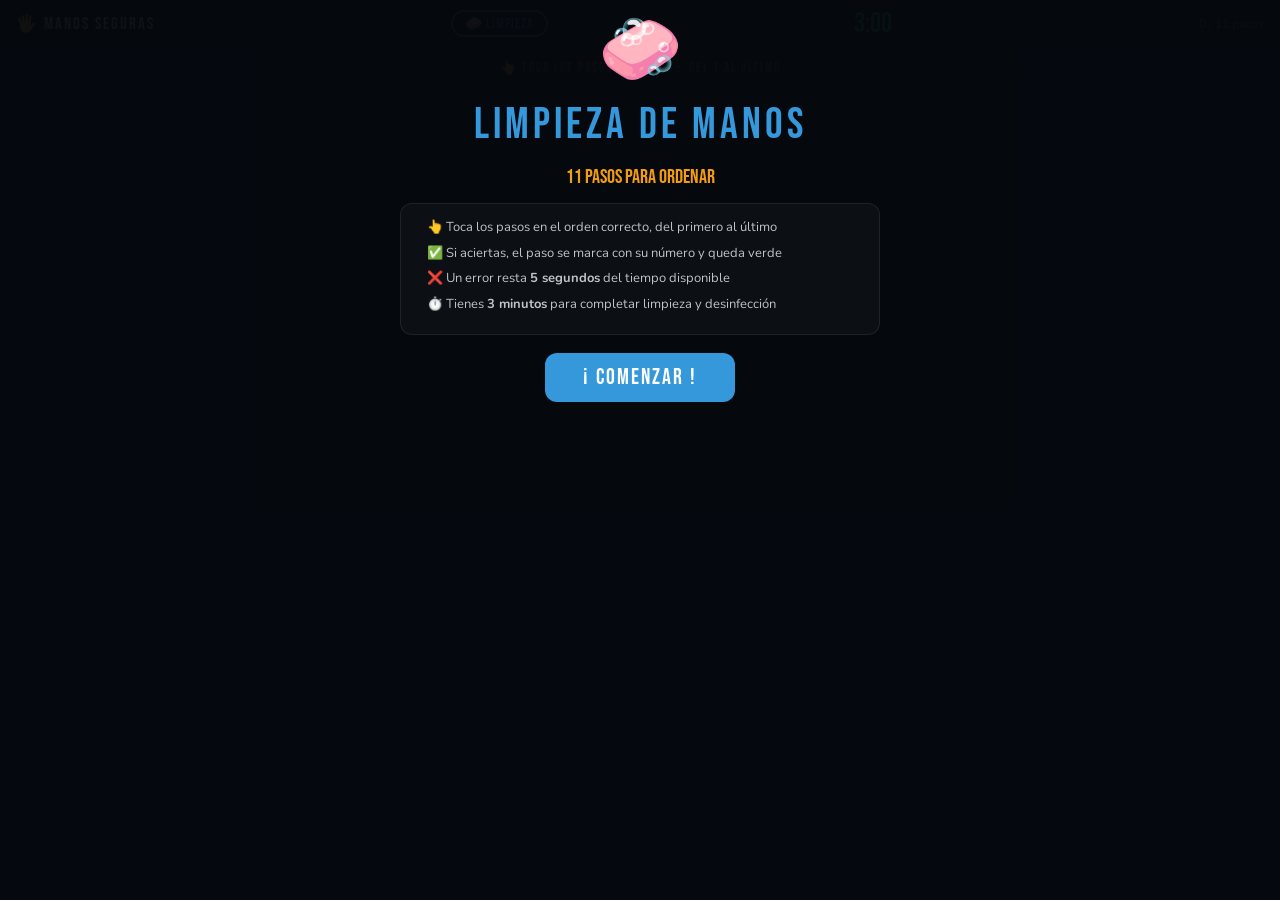
<file: juego5.html>
<!DOCTYPE html>
<html lang="es">
<head>
<meta charset="UTF-8"/>
<meta name="viewport" content="width=device-width,initial-scale=1"/>
<title>Manos Seguras – El Reto del Lavado Perfecto</title>
<link href="https://fonts.googleapis.com/css2?family=Bebas+Neue&family=Nunito:wght@400;700;800;900&display=swap" rel="stylesheet"/>
<style>
*{margin:0;padding:0;box-sizing:border-box}
body{background:#06090e;font-family:'Nunito',sans-serif;color:#ecf0f1;height:100vh;overflow:hidden;display:flex;flex-direction:column}

/* ── HUD ── */
#hud{
  display:flex;align-items:center;justify-content:space-between;flex-wrap:nowrap;gap:6px;
  padding:7px 16px;background:rgba(0,0,0,0.88);
  border-bottom:2px solid rgba(255,255,255,0.07);flex-shrink:0;
}
#hud-title{font-family:'Bebas Neue',sans-serif;font-size:17px;color:#ecf0f1;letter-spacing:2px;white-space:nowrap}
#hud-phase{font-family:'Bebas Neue',sans-serif;font-size:14px;padding:3px 12px;border-radius:20px;border:2px solid;letter-spacing:1px;white-space:nowrap}
#hud-timer{font-family:'Bebas Neue',sans-serif;font-size:28px;color:#2ecc71;min-width:60px;text-align:center;flex-shrink:0}
#hud-timer.warn{color:#f39c12}
#hud-timer.danger{color:#e74c3c;animation:blink 0.5s ease infinite alternate}
@keyframes blink{from{opacity:1}to{opacity:0.35}}
#hud-progress{font-size:12px;color:#7f8c8d;text-align:right;white-space:nowrap}

/* ── GAME LAYOUT ── */
#game{display:flex;flex:1;overflow:hidden}

/* ── CARDS PANEL ── */
#cards-panel{
  flex:1;display:flex;flex-direction:column;
  padding:8px;gap:6px;overflow:hidden;
}
#cards-title{
  font-family:'Bebas Neue',sans-serif;font-size:13px;color:#5a7a6a;letter-spacing:2px;
  text-align:center;padding:3px 0;border-bottom:1px solid rgba(255,255,255,0.06);flex-shrink:0;
}
#cards-list{flex:1;overflow-y:auto;display:flex;flex-direction:column;gap:5px;padding-right:3px}
#cards-list::-webkit-scrollbar{width:3px}
#cards-list::-webkit-scrollbar-thumb{background:rgba(255,255,255,0.1);border-radius:2px}

/* ── TARJETA ── */
.card{
  display:flex;align-items:center;gap:9px;
  padding:7px 11px;border-radius:9px;
  border:2px solid rgba(255,255,255,0.1);background:rgba(255,255,255,0.04);
  cursor:pointer;user-select:none;
  transition:transform 0.12s,box-shadow 0.12s,border-color 0.15s,background 0.15s;
  font-size:11.5px;color:#d5e8d4;line-height:1.35;
}
.card:hover:not(.done){
  border-color:rgba(255,255,255,0.28);background:rgba(255,255,255,0.08);
  transform:translateX(4px);box-shadow:0 4px 14px rgba(0,0,0,0.4);
}
.card:active:not(.done){transform:scale(0.97)}
.card.done{
  border:2px solid #27ae60;background:rgba(39,174,96,0.12);
  cursor:default;pointer-events:none;
}
.card.wrong-click{animation:shake 0.4s ease}
@keyframes shake{0%,100%{transform:translateX(0)}25%{transform:translateX(-7px)}75%{transform:translateX(7px)}}
.card-num{
  font-family:'Bebas Neue',sans-serif;font-size:19px;
  color:rgba(255,255,255,0.18);flex-shrink:0;width:24px;text-align:center;
}
.card.done .card-num{color:#27ae60}
.card-emoji{font-size:20px;flex-shrink:0;width:28px;text-align:center}
.card-text{flex:1}

/* ── PHASE OVERLAY ── */
#phase-overlay{
  position:fixed;inset:0;z-index:100;background:rgba(6,9,14,0.96);
  display:flex;flex-direction:column;align-items:center;justify-content:flex-start;gap:14px;
  padding:16px 20px;overflow-y:auto;
}
#phase-overlay.hide{display:none}
.po-icon{font-size:68px;line-height:1}
.po-title{font-family:'Bebas Neue',sans-serif;font-size:clamp(22px,7vw,44px);letter-spacing:clamp(0px,0.8vw,4px);text-align:center}
.po-count{font-family:'Bebas Neue',sans-serif;font-size:20px;color:#f39c12}
.po-sub{font-size:14px;color:#95a5a6;text-align:center;max-width:480px;line-height:1.6}
.po-rules{
  background:rgba(255,255,255,0.03);border:1px solid rgba(255,255,255,0.08);
  border-radius:12px;padding:14px 22px;max-width:480px;width:100%;
}
.po-rules li{font-size:13px;color:#bdc3c7;margin-bottom:6px;line-height:1.5;list-style:none;padding-left:4px}
.po-btn{
  padding:11px 38px;border-radius:12px;border:none;cursor:pointer;
  font-family:'Bebas Neue',sans-serif;font-size:22px;letter-spacing:2px;color:#fff;
  transition:opacity 0.2s,transform 0.1s;margin-top:4px;
}
.po-btn:hover{opacity:0.85;transform:scale(1.04)}

/* ── TOAST ── */
#toast{
  position:fixed;bottom:14px;left:50%;transform:translateX(-50%);
  padding:8px 20px;border-radius:24px;font-size:13px;font-weight:800;
  pointer-events:none;opacity:0;transition:opacity 0.2s;z-index:200;white-space:nowrap;
}
#toast.show{opacity:1}
#toast.ok{background:linear-gradient(135deg,#1e8449,#27ae60);color:#fff;box-shadow:0 4px 16px rgba(39,174,96,0.5)}
#toast.bad{background:linear-gradient(135deg,#96281b,#c0392b);color:#fff;box-shadow:0 4px 16px rgba(192,57,43,0.5)}

/* ── FLASH ── */
#flash{position:fixed;inset:0;z-index:150;pointer-events:none;opacity:0;background:rgba(231,76,60,0.3);transition:opacity 0.5s}

/* ── RESULTADO ── */
#result{
  position:fixed;inset:0;z-index:300;background:rgba(6,9,14,0.97);
  display:none;flex-direction:column;align-items:center;justify-content:center;
  gap:0;padding:16px;
}
#result.show{display:flex}
.rp{
  background:linear-gradient(160deg,#0e1a0a,#080f05);
  border-radius:18px;padding:28px 36px;text-align:center;
  max-width:520px;width:100%;border:3px solid;
}
.rp.win{border-color:#27ae60;box-shadow:0 0 60px rgba(39,174,96,0.22)}
.rp.lose{border-color:#e74c3c;box-shadow:0 0 60px rgba(231,76,60,0.18)}
.rt{font-family:'Bebas Neue',sans-serif;font-size:38px;letter-spacing:3px;margin-bottom:8px}
.rs{font-size:13px;color:#95a5a6;margin-bottom:18px;line-height:1.6;max-width:420px;margin-left:auto;margin-right:auto}
.rmetrics{display:flex;gap:12px;justify-content:center;margin-bottom:20px;flex-wrap:wrap}
.rm{background:rgba(255,255,255,0.04);border:1px solid rgba(255,255,255,0.08);border-radius:10px;padding:10px 16px;min-width:100px}
.rml{font-size:10px;color:#5a6a7a;margin-bottom:3px;letter-spacing:1px;text-transform:uppercase}
.rmv{font-family:'Bebas Neue',sans-serif;font-size:24px}
.rbtns{display:flex;gap:12px;justify-content:center;flex-wrap:wrap}
.rb{padding:9px 22px;border-radius:10px;font-family:'Bebas Neue',sans-serif;font-size:18px;border:none;cursor:pointer;transition:opacity 0.2s}
.rb:hover{opacity:0.8}

/* ── PORTRAIT MÓVIL ── */
@media(orientation:portrait){
  #hud{padding:8px 14px}
  #hud-title{font-size:15px}
  #hud-phase{font-size:13px;padding:3px 10px}
  #hud-timer{font-size:26px}
  #hud-progress{font-size:11px}
  #cards-title{font-size:12px;letter-spacing:1.5px}
  .card{padding:8px 12px;gap:8px;font-size:12px;line-height:1.4}
  .card-emoji{font-size:19px;width:26px}
  .card-num{font-size:18px;width:22px}
}

/* ── RESPONSIVE LANDSCAPE MÓVIL (≤500px alto) ── */
@media(max-height:500px){
  /* HUD compacto — una sola fila sin wrap */
  #hud{padding:3px 10px;gap:8px;flex-wrap:nowrap;min-height:0}
  #hud-title{font-size:11px;letter-spacing:1px}
  #hud-phase{font-size:10px;padding:2px 7px;border-width:1.5px;letter-spacing:0}
  #hud-timer{font-size:19px;min-width:44px}
  #hud-progress{font-size:9px;min-width:0;white-space:nowrap}

  /* Panel de tarjetas */
  #cards-panel{padding:4px 6px;gap:3px}
  #cards-title{font-size:10px;padding:1px 0;letter-spacing:1px}

  /* 2 columnas para que quepan las 11 tarjetas */
  #cards-list{
    display:grid;
    grid-template-columns:1fr 1fr;
    gap:3px;
    align-content:start;
    overflow-y:auto;
  }

  /* Tarjetas ultra-compactas */
  .card{padding:3px 7px;gap:5px;border-radius:6px;font-size:9.5px;border-width:1.5px;line-height:1.2;align-items:center}
  .card-emoji{font-size:13px;width:16px}
  .card-num{font-size:13px;width:15px}
  .card-text{overflow:hidden;display:-webkit-box;-webkit-line-clamp:2;-webkit-box-orient:vertical}

  /* Phase overlay compacto */
  #phase-overlay{gap:7px;padding:10px 14px}
  .po-icon{font-size:32px}
  .po-title{font-size:22px;letter-spacing:1px}
  .po-count{font-size:13px}
  .po-sub{font-size:11px}
  .po-rules{padding:7px 12px;max-width:100%}
  .po-rules li{font-size:10px;margin-bottom:2px;line-height:1.3}
  .po-btn{padding:7px 24px;font-size:17px;margin-top:0}

  /* Pantalla de resultado */
  #result{padding:10px}
  .rp{padding:12px 16px;border-radius:12px;border-width:2px}
  .rt{font-size:22px;letter-spacing:2px;margin-bottom:4px}
  .rs{font-size:10px;margin-bottom:8px;line-height:1.4}
  .rmetrics{gap:5px;margin-bottom:8px}
  .rm{padding:5px 10px;min-width:68px;border-radius:7px}
  .rml{font-size:8px;margin-bottom:1px}
  .rmv{font-size:16px}
  .rbtns{gap:7px}
  .rb{padding:6px 14px;font-size:14px;border-radius:7px}
}
</style>
</head>
<body>

<!-- HUD -->
<div id="hud">
  <div id="hud-title">🖐 MANOS SEGURAS</div>
  <div id="hud-phase" style="color:#3498db;border-color:#3498db">🧼 LIMPIEZA</div>
  <div id="hud-timer">3:00</div>
  <div id="hud-progress">0 / 11 pasos</div>
</div>

<!-- GAME -->
<div id="game">
  <div id="cards-panel">
    <div id="cards-title">👆 Toca los pasos EN ORDEN — del 1 al último</div>
    <div id="cards-list"></div>
  </div>
</div>

<!-- PHASE OVERLAY -->
<div id="phase-overlay">
  <div class="po-icon" id="po-icon">🧼</div>
  <div class="po-title" id="po-title">LIMPIEZA DE MANOS</div>
  <div class="po-count" id="po-count">11 pasos para ordenar</div>
  <ul class="po-rules" id="po-rules">
    <li>👆 Toca los pasos en el orden correcto, del primero al último</li>
    <li>✅ Si aciertas, el paso se marca con su número y queda verde</li>
    <li>❌ Un error resta <b>5 segundos</b> del tiempo disponible</li>
    <li>⏱️ Tienes <b>3 minutos</b> para completar limpieza y desinfección</li>
  </ul>
  <button class="po-btn" id="po-btn">¡ COMENZAR !</button>
</div>

<!-- TOAST -->
<div id="toast"></div>

<!-- FLASH -->
<div id="flash"></div>

<!-- RESULT -->
<div id="result">
  <div class="rp" id="rp">
    <div class="rt" id="rt">–</div>
    <div class="rs" id="rs">–</div>
    <div class="rmetrics" id="rmetrics"></div>
    <div class="rbtns">
      <button class="rb" style="background:#27ae60;color:#fff" onclick="restartGame()">JUGAR DE NUEVO</button>
      <button class="rb" style="background:#2980b9;color:#fff" onclick="goMenu()">MENÚ PRINCIPAL</button>
    </div>
  </div>
</div>

<script>
// ── DATOS ──────────────────────────────────────────────────────────
const PHASES = [
  {
    key: 'limpieza',
    name: 'LIMPIEZA DE MANOS',
    icon: '🧼',
    color: '#3498db',
    steps: [
      { emoji: '💧', text: 'Mójese las manos con agua' },
      { emoji: '🧼', text: 'Deposite en la palma de la mano una cantidad de jabón suficiente para cubrir todas las superficies de las manos' },
      { emoji: '👐', text: 'Frótese las palmas de las manos entre sí' },
      { emoji: '🤲', text: 'Frótese la palma de la mano derecha contra el dorso de la mano izquierda entrelazando los dedos y viceversa' },
      { emoji: '🙌', text: 'Frótese las palmas de las manos entre sí, con los dedos entrelazados' },
      { emoji: '✊', text: 'Frótese el dorso de los dedos de una mano con la palma de la mano opuesta, agarrándose los dedos' },
      { emoji: '👍', text: 'Frótese con un movimiento de rotación el pulgar izquierdo, atrapándolo con la palma de la mano derecha y viceversa' },
      { emoji: '☝️', text: 'Frótese la punta de los dedos de la mano derecha contra la palma de la mano izquierda, haciendo un movimiento de rotación y viceversa' },
      { emoji: '💧', text: 'Enjuáguese las manos con agua' },
      { emoji: '🧻', text: 'Séquese con una toalla desechable' },
      { emoji: '🚰', text: 'Sírvase de la toalla para cerrar el grifo' },
    ]
  },
  {
    key: 'desinfeccion',
    name: 'DESINFECCIÓN DE MANOS',
    icon: '🧴',
    color: '#9b59b6',
    steps: [
      { emoji: '🧴', text: 'Deposite en la palma de la mano una dosis de producto suficiente para cubrir todas las superficies' },
      { emoji: '👐', text: 'Frótese las palmas de las manos entre sí' },
      { emoji: '🤲', text: 'Frótese la palma de la mano derecha contra el dorso de la mano izquierda entrelazando los dedos y viceversa' },
      { emoji: '🙌', text: 'Frótese las palmas de las manos entre sí, con los dedos entrelazados' },
      { emoji: '✊', text: 'Frótese el dorso de los dedos de una mano con la palma de la mano opuesta, agarrándose los dedos' },
      { emoji: '👍', text: 'Frótese con un movimiento de rotación el pulgar izquierdo, atrapándolo con la palma de la mano derecha y viceversa' },
      { emoji: '☝️', text: 'Frótese la punta de los dedos de la mano derecha contra la palma de la mano izquierda, haciendo un movimiento de rotación y viceversa' },
      { emoji: '✅', text: 'Una vez secas, sus manos son seguras' },
    ]
  }
];

// ── ESTADO ─────────────────────────────────────────────────────────
let phaseIdx     = 0;
let nextExpected = 0;
let timeLeft     = 180;
let timerInterval = null;
let errors       = 0;
let totalCorrect = 0;

// ── REFS ───────────────────────────────────────────────────────────
const hudPhase    = document.getElementById('hud-phase');
const hudTimer    = document.getElementById('hud-timer');
const hudProgress = document.getElementById('hud-progress');
const cardsList   = document.getElementById('cards-list');
const phaseOv     = document.getElementById('phase-overlay');
const poIcon      = document.getElementById('po-icon');
const poTitle     = document.getElementById('po-title');
const poCount     = document.getElementById('po-count');
const poRules     = document.getElementById('po-rules');
const poBtn       = document.getElementById('po-btn');
const toastEl     = document.getElementById('toast');
const flashEl     = document.getElementById('flash');
const resultEl    = document.getElementById('result');

// ── UTILS ──────────────────────────────────────────────────────────
function shuffle(arr) {
  const a = [...arr];
  for (let i = a.length - 1; i > 0; i--) {
    const j = Math.floor(Math.random() * (i + 1));
    [a[i], a[j]] = [a[j], a[i]];
  }
  return a;
}

function fmt(s) {
  const m = Math.floor(s / 60);
  const ss = s % 60;
  return m + ':' + (ss < 10 ? '0' : '') + ss;
}

function showToast(msg, type, dur = 2000) {
  toastEl.textContent = msg;
  toastEl.className = 'show ' + type;
  clearTimeout(toastEl._t);
  toastEl._t = setTimeout(() => { toastEl.className = ''; }, dur);
}

function flashRed() {
  flashEl.style.opacity = '1';
  setTimeout(() => { flashEl.style.opacity = '0'; }, 80);
}

// ── TIMER ──────────────────────────────────────────────────────────
function startTimer() {
  clearInterval(timerInterval);
  timerInterval = setInterval(() => {
    timeLeft--;
    hudTimer.textContent = fmt(timeLeft);
    if (timeLeft <= 20)      hudTimer.className = 'danger';
    else if (timeLeft <= 60) hudTimer.className = 'warn';
    if (timeLeft <= 0) { clearInterval(timerInterval); endGame(false); }
  }, 1000);
}

// ── BUILD PHASE ────────────────────────────────────────────────────
function buildPhase(idx) {
  phaseIdx = idx;
  nextExpected = 0;
  const phase = PHASES[idx];

  hudPhase.textContent = phase.icon + ' ' + (idx === 0 ? 'LIMPIEZA' : 'DESINFECCIÓN');
  hudPhase.style.color = phase.color;
  hudPhase.style.borderColor = phase.color;

  cardsList.innerHTML = '';
  const shuffled = shuffle(phase.steps.map((s, i) => ({ ...s, correctIdx: i })));
  shuffled.forEach(step => cardsList.appendChild(createCard(step)));

  updateProgress();
}

// ── CREAR TARJETA ──────────────────────────────────────────────────
function createCard(step) {
  const el = document.createElement('div');
  el.className = 'card';
  el.dataset.correctIdx = step.correctIdx;
  el.innerHTML = `<span class="card-num">–</span><span class="card-emoji">${step.emoji}</span><span class="card-text">${step.text}</span>`;

  el.addEventListener('click', function() {
    if (this.classList.contains('done')) return;
    const correctIdx = parseInt(this.dataset.correctIdx);
    if (correctIdx === nextExpected) {
      this.classList.add('done');
      this.querySelector('.card-num').textContent = correctIdx + 1;
      nextExpected++;
      totalCorrect++;
      showToast('✅ ¡Correcto! Paso ' + (correctIdx + 1), 'ok', 1400);
      updateProgress();
      if (nextExpected === PHASES[phaseIdx].steps.length) {
        if (phaseIdx === 0) {
          setTimeout(() => showPhaseOverlay(1), 900);
        } else {
          setTimeout(() => endGame(true), 900);
        }
      }
    } else {
      errors++;
      timeLeft = Math.max(0, timeLeft - 5);
      hudTimer.textContent = fmt(timeLeft);
      if (timeLeft <= 20)      hudTimer.className = 'danger';
      else if (timeLeft <= 60) hudTimer.className = 'warn';
      this.classList.add('wrong-click');
      setTimeout(() => this.classList.remove('wrong-click'), 500);
      flashRed();
      showToast('❌ Ese no es el siguiente — ¡−5 segundos!', 'bad', 2200);
      if (timeLeft <= 0) { clearInterval(timerInterval); endGame(false); }
    }
  });

  return el;
}

// ── PROGRESO ───────────────────────────────────────────────────────
function updateProgress() {
  const total = PHASES[phaseIdx].steps.length;
  hudProgress.textContent = `Fase ${phaseIdx + 1}/2 — ${nextExpected}/${total} pasos`;
}

// ── PHASE OVERLAY ──────────────────────────────────────────────────
function showPhaseOverlay(idx) {
  const phase = PHASES[idx];
  poIcon.textContent  = phase.icon;
  poTitle.textContent = phase.name;
  poTitle.style.color = phase.color;
  poCount.textContent = phase.steps.length + ' pasos para ordenar';
  poBtn.style.background = phase.color;

  if (idx === 0) {
    poRules.innerHTML = `
      <li>👆 Toca los pasos en el orden correcto, del primero al último</li>
      <li>✅ Si aciertas, el paso se marca con su número y queda verde</li>
      <li>❌ Un error resta <b>5 segundos</b> del tiempo disponible</li>
      <li>⏱️ Tienes <b>3 minutos</b> para completar limpieza y desinfección</li>`;
    poBtn.textContent = '¡ COMENZAR !';
    poBtn.onclick = () => {
      phaseOv.classList.add('hide');
      buildPhase(0);
      startTimer();
    };
  } else {
    poRules.innerHTML = `
      <li>🏆 ¡Excelente! Completaste la fase de <b>limpieza de manos</b></li>
      <li>🧴 Ahora ordena los <b>${phase.steps.length} pasos de desinfección</b></li>
      <li>⏱️ El tiempo sigue corriendo — ¡no te detengas!</li>`;
    poBtn.textContent = '¡ CONTINUAR !';
    poBtn.onclick = () => {
      phaseOv.classList.add('hide');
      buildPhase(1);
    };
  }

  phaseOv.classList.remove('hide');
}

// ── FIN DE JUEGO ───────────────────────────────────────────────────
function endGame(win) {
  clearInterval(timerInterval);
  const totalSteps = PHASES[0].steps.length + PHASES[1].steps.length;
  const pct = Math.round((totalCorrect / totalSteps) * 100);

  const rp = document.getElementById('rp');
  rp.className = 'rp ' + (win ? 'win' : 'lose');

  const rt = document.getElementById('rt');
  rt.textContent = win ? '🏆 ¡MANOS PERFECTAS!' : '⏱️ TIEMPO AGOTADO';
  rt.style.color = win ? '#2ecc71' : '#e74c3c';

  document.getElementById('rs').textContent = win
    ? '¡Completaste el protocolo completo de lavado y desinfección de manos. Tus manos son seguras y listas para manipular alimentos!'
    : 'Se acabó el tiempo. Recuerda: el orden correcto en el lavado y desinfección de manos es esencial para garantizar la inocuidad alimentaria.';

  document.getElementById('rmetrics').innerHTML = `
    <div class="rm"><div class="rml">Pasos correctos</div><div class="rmv" style="color:#2ecc71">${totalCorrect}/${totalSteps}</div></div>
    <div class="rm"><div class="rml">Errores</div><div class="rmv" style="color:#e74c3c">${errors}</div></div>
    <div class="rm"><div class="rml">Efectividad</div><div class="rmv" style="color:#f1c40f">${pct}%</div></div>
    <div class="rm"><div class="rml">Tiempo restante</div><div class="rmv" style="color:#3498db">${fmt(timeLeft)}</div></div>`;

  resultEl.classList.add('show');
}

function restartGame() {
  resultEl.classList.remove('show');
  phaseIdx = 0; nextExpected = 0; timeLeft = 180; errors = 0; totalCorrect = 0;
  clearInterval(timerInterval);
  hudTimer.textContent = '3:00';
  hudTimer.className = '';
  showPhaseOverlay(0);
}

function goMenu() {
  if (window.parent && window.parent !== window) {
    window.parent.postMessage('exitGame', '*');
  } else {
    window.history.back();
  }
}

// ── INIT ───────────────────────────────────────────────────────────
showPhaseOverlay(0);
</script>
</body>
</html>
</file>
